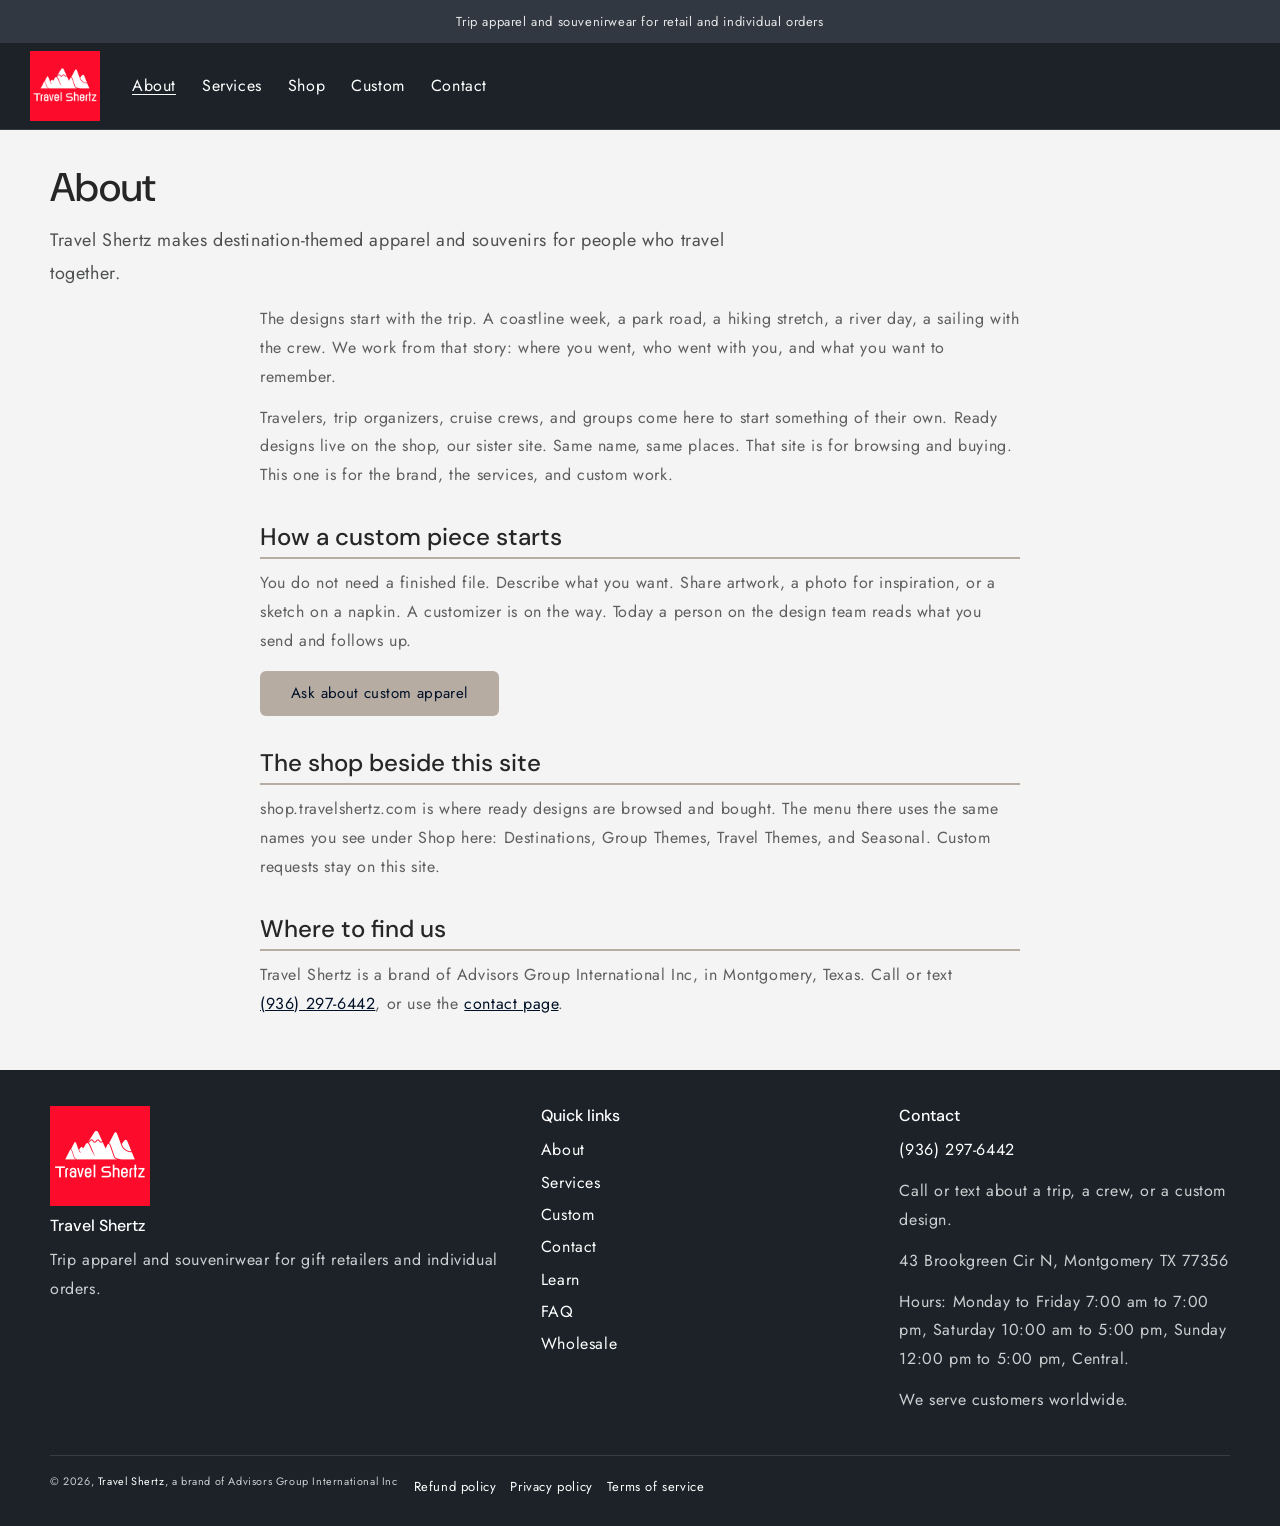
<file: about/index.html>
<!DOCTYPE html>
<html lang="en">
<head>
<meta charset="utf-8">
<meta name="viewport" content="width=device-width, initial-scale=1">
<title>About – Travel Shertz</title>
<meta name="description" content="Travel Shertz makes destination-themed apparel and souvenirs for travelers, groups, and cruise crews. Custom design starts here.">

<link rel="canonical" href="https://travelshertz.com/about/">
<meta name="theme-color" content="#1c2228">
<link rel="icon" href="/assets/logo.png">
<link rel="preconnect" href="https://fonts.googleapis.com">
<link rel="preconnect" href="https://fonts.gstatic.com" crossorigin>
<link href="https://fonts.googleapis.com/css2?family=DM+Sans:ital,opsz,wght@0,9..40,500;0,9..40,600&family=Jost:ital,wght@0,400;0,500;0,700;1,400&display=swap" rel="stylesheet">
<link rel="stylesheet" href="/assets/site.css">

<script>document.documentElement.classList.add("js")</script>
<script type="application/ld+json">
{
  "@context": "https://schema.org",
  "@graph": [
    {
      "@type": "WebPage",
      "@id": "https://travelshertz.com/about/#webpage",
      "name": "About – Travel Shertz",
      "url": "https://travelshertz.com/about/",
      "description": "Travel Shertz makes destination-themed apparel and souvenirs for travelers, groups, and cruise crews. Custom design starts here.",
      "isPartOf": {
        "@type": "WebSite",
        "@id": "https://travelshertz.com/#website",
        "name": "Travel Shertz",
        "url": "https://travelshertz.com/"
      }
    },
    {
      "@type": "BreadcrumbList",
      "@id": "https://travelshertz.com/about/#breadcrumb",
      "itemListElement": [
        {
          "@type": "ListItem",
          "position": 1,
          "name": "Home",
          "item": "https://travelshertz.com/"
        },
        {
          "@type": "ListItem",
          "position": 2,
          "name": "About",
          "item": "https://travelshertz.com/about/"
        }
      ]
    }
  ]
}
</script>
</head>
<body>
<a class="skip" href="#main">Skip to content</a>
<div class="announce"><p>Trip apparel and souvenirwear for retail and individual orders</p></div>
<header class="site-header">
  <div class="header-bar">
    <button class="nav-toggle" type="button" data-nav-toggle aria-expanded="false" aria-controls="nav">
      <span class="visually-hidden">Menu</span>
      <svg class="icon-open" xmlns="http://www.w3.org/2000/svg" fill="none" viewBox="0 0 18 16" aria-hidden="true"><path fill="currentColor" d="M1 .5a.5.5 0 1 0 0 1h15.71a.5.5 0 0 0 0-1zM.5 8a.5.5 0 0 1 .5-.5h15.71a.5.5 0 0 1 0 1H1A.5.5 0 0 1 .5 8m0 7a.5.5 0 0 1 .5-.5h15.71a.5.5 0 0 1 0 1H1a.5.5 0 0 1-.5-.5"/></svg>
      <svg class="icon-close" xmlns="http://www.w3.org/2000/svg" fill="none" viewBox="0 0 18 17" aria-hidden="true"><path fill="currentColor" d="M.865 15.978a.5.5 0 0 0 .707.707l7.433-7.431 7.579 7.282a.501.501 0 0 0 .846-.37.5.5 0 0 0-.153-.351L9.712 8.546l7.417-7.416a.5.5 0 1 0-.707-.708L8.991 7.853 1.413.573a.5.5 0 1 0-.693.72l7.563 7.268z"/></svg>
    </button>
    <a class="logo" href="/"><img src="/assets/logo.png" alt="Travel Shertz" width="70" height="70"></a>
    <span class="header-spacer" aria-hidden="true"></span>
    <nav id="nav" class="nav" data-nav aria-label="Primary">
      <ul class="primary">
        <li><a class="top" href="/about/" aria-current="page">About</a></li>
        <li><a class="top" href="/services/">Services</a></li>
        <li class="has-sub" data-sub>
          <div class="shop-line">
            <a class="top" href="https://shop.travelshertz.com">Shop</a>
            <button class="sub-toggle" type="button" data-sub-toggle aria-expanded="false" aria-label="Show shop topics"><svg viewBox="0 0 10 6" aria-hidden="true"><path fill="currentColor" d="M9.354.646a.5.5 0 0 0-.708 0L5 4.293 1.354.646a.5.5 0 0 0-.708.708l4 4a.5.5 0 0 0 .708 0l4-4a.5.5 0 0 0 0-.708"/></svg></button>
          </div>
          <div class="sub">
            <div><p class="sub-label">Destinations</p><ul><li><a href="https://shop.travelshertz.com/collections/usa-souvenir-designs">US States</a></li>
<li><a href="https://shop.travelshertz.com/collections/alaska-souvenir-designs">Alaska</a></li>
<li><a href="https://shop.travelshertz.com/collections/utah-souvenir-designs">Utah</a></li>
<li><a href="https://shop.travelshertz.com/collections/texas-souvenir-designs">Texas</a></li>
<li><a href="https://shop.travelshertz.com/collections/maine-souvenir-designs">Maine</a></li>
<li><a href="https://shop.travelshertz.com/collections/us-national-park-souvenir-designs">US National Parks</a></li></ul></div>
<div><p class="sub-label">Group Themes</p><ul><li><a href="https://shop.travelshertz.com/collections/group-coordination">Group Coordination</a></li>
<li><a href="https://shop.travelshertz.com/collections/cruise-crews">Cruise Crews</a></li></ul></div>
<div><p class="sub-label">Travel Themes</p><ul><li><a href="https://shop.travelshertz.com/collections/beach-themes">Beach Themes</a></li>
<li><a href="https://shop.travelshertz.com/collections/hiking-adventures">Hiking Adventures</a></li>
<li><a href="https://shop.travelshertz.com/collections/rafting">Rafting</a></li>
<li><a href="https://shop.travelshertz.com/collections/wanderlust">Wanderlust</a></li></ul></div>
<div class="sub-single"><ul><li><a href="https://shop.travelshertz.com/collections/holiday-designs">Seasonal</a></li></ul></div>
          </div>
        </li>
        <li><a class="top" href="/custom/">Custom</a></li>
        <li><a class="top" href="/contact/">Contact</a></li>
      </ul>
    </nav>
  </div>
</header>
<main id="main">
<div class="page-width page-intro">
  <h1>About</h1>
  <p class="lede">Travel Shertz makes destination-themed apparel and souvenirs for people who travel together.</p>
</div>
<div class="page-width prose">
  <p>The designs start with the trip. A coastline week, a park road, a hiking stretch, a river day, a sailing with the crew. We work from that story: where you went, who went with you, and what you want to remember.</p>
  <p>Travelers, trip organizers, cruise crews, and groups come here to start something of their own. Ready designs live on the shop, our sister site. Same name, same places. That site is for browsing and buying. This one is for the brand, the services, and custom work.</p>
  <h2>How a custom piece starts</h2>
  <p>You do not need a finished file. Describe what you want. Share artwork, a photo for inspiration, or a sketch on a napkin. A customizer is on the way. Today a person on the design team reads what you send and follows up.</p>
  <p><a class="btn" href="/custom/">Ask about custom apparel</a></p>
  <h2>The shop beside this site</h2>
  <p>shop.travelshertz.com is where ready designs are browsed and bought. The menu there uses the same names you see under Shop here: Destinations, Group Themes, Travel Themes, and Seasonal. Custom requests stay on this site.</p>
  <h2>Where to find us</h2>
  <p>Travel Shertz is a brand of Advisors Group International Inc, in Montgomery, Texas. Call or text <a href="tel:+19362976442">(936) 297-6442</a>, or use the <a href="/contact/">contact page</a>.</p>
</div>
</main>
<footer class="footer">
  <div class="page-width">
    <div class="footer-grid">
      <div>
        <img class="footer-logo" src="/assets/logo.png" alt="" width="100" height="100">
        <h2>Travel Shertz</h2>
        <p>Trip apparel and souvenirwear for gift retailers and individual orders.</p>
      </div>
      <div>
        <h2>Quick links</h2>
        <ul>
          <li><a href="/about/" aria-current="page">About</a></li>
          <li><a href="/services/">Services</a></li>
          <li><a href="/custom/">Custom</a></li>
          <li><a href="/contact/">Contact</a></li>
          <li><a href="/learn/">Learn</a></li>
          <li><a href="/faq/">FAQ</a></li>
          <li><a href="https://shop.travelshertz.com/pages/wholesale">Wholesale</a></li>
        </ul>
      </div>
      <div>
        <h2>Contact</h2>
        <p><a href="tel:+19362976442">(936) 297-6442</a></p>
        <p>Call or text about a trip, a crew, or a custom design.</p>
        <p>43 Brookgreen Cir N, Montgomery TX 77356</p>
        <p>Hours: Monday to Friday 7:00 am to 7:00 pm, Saturday 10:00 am to 5:00 pm, Sunday 12:00 pm to 5:00 pm, Central.</p>
        <p>We serve customers worldwide.</p>
      </div>
    </div>
    <div class="footer-base">
      <small>&copy; 2026, <a href="/">Travel Shertz</a>, a brand of Advisors Group International Inc</small>
      <ul>
        <li><a href="https://shop.travelshertz.com/policies/refund-policy">Refund policy</a></li>
        <li><a href="/privacy.html">Privacy policy</a></li>
        <li><a href="/terms.html">Terms of service</a></li>
      </ul>
    </div>
  </div>
</footer>
<script src="/assets/site.js"></script>
</body>
</html>
</file>
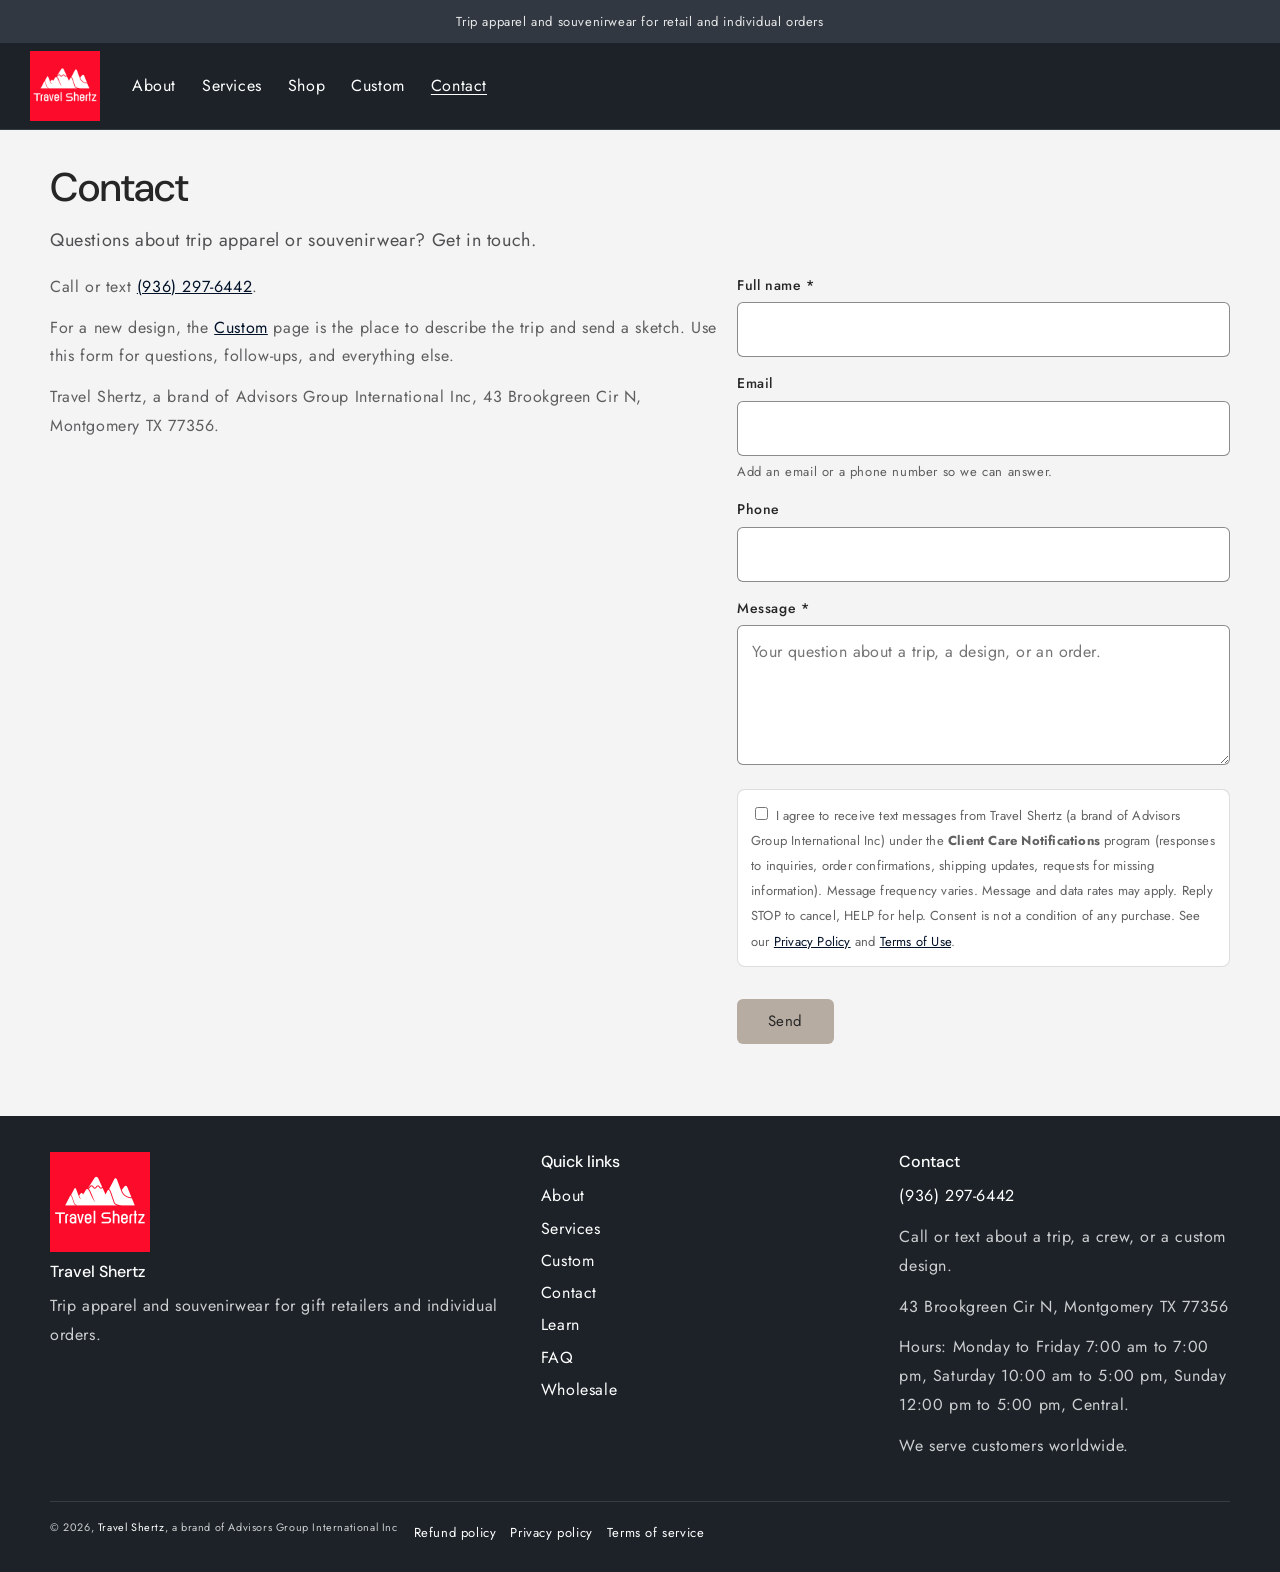
<file: contact/index.html>
<!DOCTYPE html>
<html lang="en">
<head>
<meta charset="utf-8">
<meta name="viewport" content="width=device-width, initial-scale=1">
<title>Contact – Travel Shertz</title>
<meta name="description" content="Contact Travel Shertz about trip apparel, souvenirwear, or a custom design. Call or text (936) 297-6442.">

<link rel="canonical" href="https://travelshertz.com/contact/">
<meta name="theme-color" content="#1c2228">
<link rel="icon" href="/assets/logo.png">
<link rel="preconnect" href="https://fonts.googleapis.com">
<link rel="preconnect" href="https://fonts.gstatic.com" crossorigin>
<link href="https://fonts.googleapis.com/css2?family=DM+Sans:ital,opsz,wght@0,9..40,500;0,9..40,600&family=Jost:ital,wght@0,400;0,500;0,700;1,400&display=swap" rel="stylesheet">
<link rel="stylesheet" href="/assets/site.css">
<script src="https://challenges.cloudflare.com/turnstile/v0/api.js" async defer></script>
<script>document.documentElement.classList.add("js")</script>
<script type="application/ld+json">
{
  "@context": "https://schema.org",
  "@graph": [
    {
      "@type": "WebPage",
      "@id": "https://travelshertz.com/contact/#webpage",
      "name": "Contact – Travel Shertz",
      "url": "https://travelshertz.com/contact/",
      "description": "Contact Travel Shertz about trip apparel, souvenirwear, or a custom design. Call or text (936) 297-6442.",
      "isPartOf": {
        "@type": "WebSite",
        "@id": "https://travelshertz.com/#website",
        "name": "Travel Shertz",
        "url": "https://travelshertz.com/"
      }
    },
    {
      "@type": "BreadcrumbList",
      "@id": "https://travelshertz.com/contact/#breadcrumb",
      "itemListElement": [
        {
          "@type": "ListItem",
          "position": 1,
          "name": "Home",
          "item": "https://travelshertz.com/"
        },
        {
          "@type": "ListItem",
          "position": 2,
          "name": "Contact",
          "item": "https://travelshertz.com/contact/"
        }
      ]
    }
  ]
}
</script>
</head>
<body>
<a class="skip" href="#main">Skip to content</a>
<div class="announce"><p>Trip apparel and souvenirwear for retail and individual orders</p></div>
<header class="site-header">
  <div class="header-bar">
    <button class="nav-toggle" type="button" data-nav-toggle aria-expanded="false" aria-controls="nav">
      <span class="visually-hidden">Menu</span>
      <svg class="icon-open" xmlns="http://www.w3.org/2000/svg" fill="none" viewBox="0 0 18 16" aria-hidden="true"><path fill="currentColor" d="M1 .5a.5.5 0 1 0 0 1h15.71a.5.5 0 0 0 0-1zM.5 8a.5.5 0 0 1 .5-.5h15.71a.5.5 0 0 1 0 1H1A.5.5 0 0 1 .5 8m0 7a.5.5 0 0 1 .5-.5h15.71a.5.5 0 0 1 0 1H1a.5.5 0 0 1-.5-.5"/></svg>
      <svg class="icon-close" xmlns="http://www.w3.org/2000/svg" fill="none" viewBox="0 0 18 17" aria-hidden="true"><path fill="currentColor" d="M.865 15.978a.5.5 0 0 0 .707.707l7.433-7.431 7.579 7.282a.501.501 0 0 0 .846-.37.5.5 0 0 0-.153-.351L9.712 8.546l7.417-7.416a.5.5 0 1 0-.707-.708L8.991 7.853 1.413.573a.5.5 0 1 0-.693.72l7.563 7.268z"/></svg>
    </button>
    <a class="logo" href="/"><img src="/assets/logo.png" alt="Travel Shertz" width="70" height="70"></a>
    <span class="header-spacer" aria-hidden="true"></span>
    <nav id="nav" class="nav" data-nav aria-label="Primary">
      <ul class="primary">
        <li><a class="top" href="/about/">About</a></li>
        <li><a class="top" href="/services/">Services</a></li>
        <li class="has-sub" data-sub>
          <div class="shop-line">
            <a class="top" href="https://shop.travelshertz.com">Shop</a>
            <button class="sub-toggle" type="button" data-sub-toggle aria-expanded="false" aria-label="Show shop topics"><svg viewBox="0 0 10 6" aria-hidden="true"><path fill="currentColor" d="M9.354.646a.5.5 0 0 0-.708 0L5 4.293 1.354.646a.5.5 0 0 0-.708.708l4 4a.5.5 0 0 0 .708 0l4-4a.5.5 0 0 0 0-.708"/></svg></button>
          </div>
          <div class="sub">
            <div><p class="sub-label">Destinations</p><ul><li><a href="https://shop.travelshertz.com/collections/usa-souvenir-designs">US States</a></li>
<li><a href="https://shop.travelshertz.com/collections/alaska-souvenir-designs">Alaska</a></li>
<li><a href="https://shop.travelshertz.com/collections/utah-souvenir-designs">Utah</a></li>
<li><a href="https://shop.travelshertz.com/collections/texas-souvenir-designs">Texas</a></li>
<li><a href="https://shop.travelshertz.com/collections/maine-souvenir-designs">Maine</a></li>
<li><a href="https://shop.travelshertz.com/collections/us-national-park-souvenir-designs">US National Parks</a></li></ul></div>
<div><p class="sub-label">Group Themes</p><ul><li><a href="https://shop.travelshertz.com/collections/group-coordination">Group Coordination</a></li>
<li><a href="https://shop.travelshertz.com/collections/cruise-crews">Cruise Crews</a></li></ul></div>
<div><p class="sub-label">Travel Themes</p><ul><li><a href="https://shop.travelshertz.com/collections/beach-themes">Beach Themes</a></li>
<li><a href="https://shop.travelshertz.com/collections/hiking-adventures">Hiking Adventures</a></li>
<li><a href="https://shop.travelshertz.com/collections/rafting">Rafting</a></li>
<li><a href="https://shop.travelshertz.com/collections/wanderlust">Wanderlust</a></li></ul></div>
<div class="sub-single"><ul><li><a href="https://shop.travelshertz.com/collections/holiday-designs">Seasonal</a></li></ul></div>
          </div>
        </li>
        <li><a class="top" href="/custom/">Custom</a></li>
        <li><a class="top" href="/contact/" aria-current="page">Contact</a></li>
      </ul>
    </nav>
  </div>
</header>
<main id="main">
<div class="page-width page-intro">
  <h1>Contact</h1>
  <p class="lede">Questions about trip apparel or souvenirwear? Get in touch.</p>
</div>
<div class="page-width" style="padding-bottom:4.8rem">
  <div class="split">
    <div class="prose" style="padding-bottom:0">
      <p>Call or text <a href="tel:+19362976442">(936) 297-6442</a>.</p>
      <p>For a new design, the <a href="/custom/">Custom</a> page is the place to describe the trip and send a sketch. Use this form for questions, follow-ups, and everything else.</p>
      <p>Travel Shertz, a brand of Advisors Group International Inc, 43 Brookgreen Cir N, Montgomery TX 77356.</p>
    </div>
    <form class="form" data-ts-form data-source="travelshertz.com/contact" data-request="contact" id="contact-form">
      <div><label for="name">Full name *</label><input id="name" name="name" required autocomplete="name"></div>
      <div><label for="email">Email</label><input id="email" name="email" type="email" autocomplete="email"><span class="hint">Add an email or a phone number so we can answer.</span></div>
      <div><label for="phone">Phone</label><input id="phone" name="phone" type="tel" autocomplete="tel"></div>
      <div><label for="message">Message *</label><textarea id="message" name="message" required placeholder="Your question about a trip, a design, or an order."></textarea></div>
      <label class="optin"><input type="checkbox" name="sms_optin" value="yes">
        <span>I agree to receive text messages from Travel Shertz (a brand of Advisors Group International Inc) under the <strong>Client Care Notifications</strong> program (responses to inquiries, order confirmations, shipping updates, requests for missing information). Message frequency varies. Message and data rates may apply. Reply STOP to cancel, HELP for help. Consent is not a condition of any purchase. See our <a href="/privacy.html">Privacy Policy</a> and <a href="/terms.html">Terms of Use</a>.</span></label>
      <input class="hp" type="text" name="website" tabindex="-1" autocomplete="off" aria-hidden="true">
      <div class="cf-turnstile" data-sitekey="0x4AAAAAAD8MVIhSPLH80f6N" data-theme="auto" data-callback="tsTurnstileSuccess" data-expired-callback="tsTurnstileExpire" data-error-callback="tsTurnstileError"></div>
      <div><button class="btn" type="submit">Send</button><div class="status" data-status role="status"></div></div>
    </form>
  </div>
</div>
</main>
<footer class="footer">
  <div class="page-width">
    <div class="footer-grid">
      <div>
        <img class="footer-logo" src="/assets/logo.png" alt="" width="100" height="100">
        <h2>Travel Shertz</h2>
        <p>Trip apparel and souvenirwear for gift retailers and individual orders.</p>
      </div>
      <div>
        <h2>Quick links</h2>
        <ul>
          <li><a href="/about/">About</a></li>
          <li><a href="/services/">Services</a></li>
          <li><a href="/custom/">Custom</a></li>
          <li><a href="/contact/" aria-current="page">Contact</a></li>
          <li><a href="/learn/">Learn</a></li>
          <li><a href="/faq/">FAQ</a></li>
          <li><a href="https://shop.travelshertz.com/pages/wholesale">Wholesale</a></li>
        </ul>
      </div>
      <div>
        <h2>Contact</h2>
        <p><a href="tel:+19362976442">(936) 297-6442</a></p>
        <p>Call or text about a trip, a crew, or a custom design.</p>
        <p>43 Brookgreen Cir N, Montgomery TX 77356</p>
        <p>Hours: Monday to Friday 7:00 am to 7:00 pm, Saturday 10:00 am to 5:00 pm, Sunday 12:00 pm to 5:00 pm, Central.</p>
        <p>We serve customers worldwide.</p>
      </div>
    </div>
    <div class="footer-base">
      <small>&copy; 2026, <a href="/">Travel Shertz</a>, a brand of Advisors Group International Inc</small>
      <ul>
        <li><a href="https://shop.travelshertz.com/policies/refund-policy">Refund policy</a></li>
        <li><a href="/privacy.html">Privacy policy</a></li>
        <li><a href="/terms.html">Terms of service</a></li>
      </ul>
    </div>
  </div>
</footer>
<script src="/assets/site.js"></script>
</body>
</html>
</file>
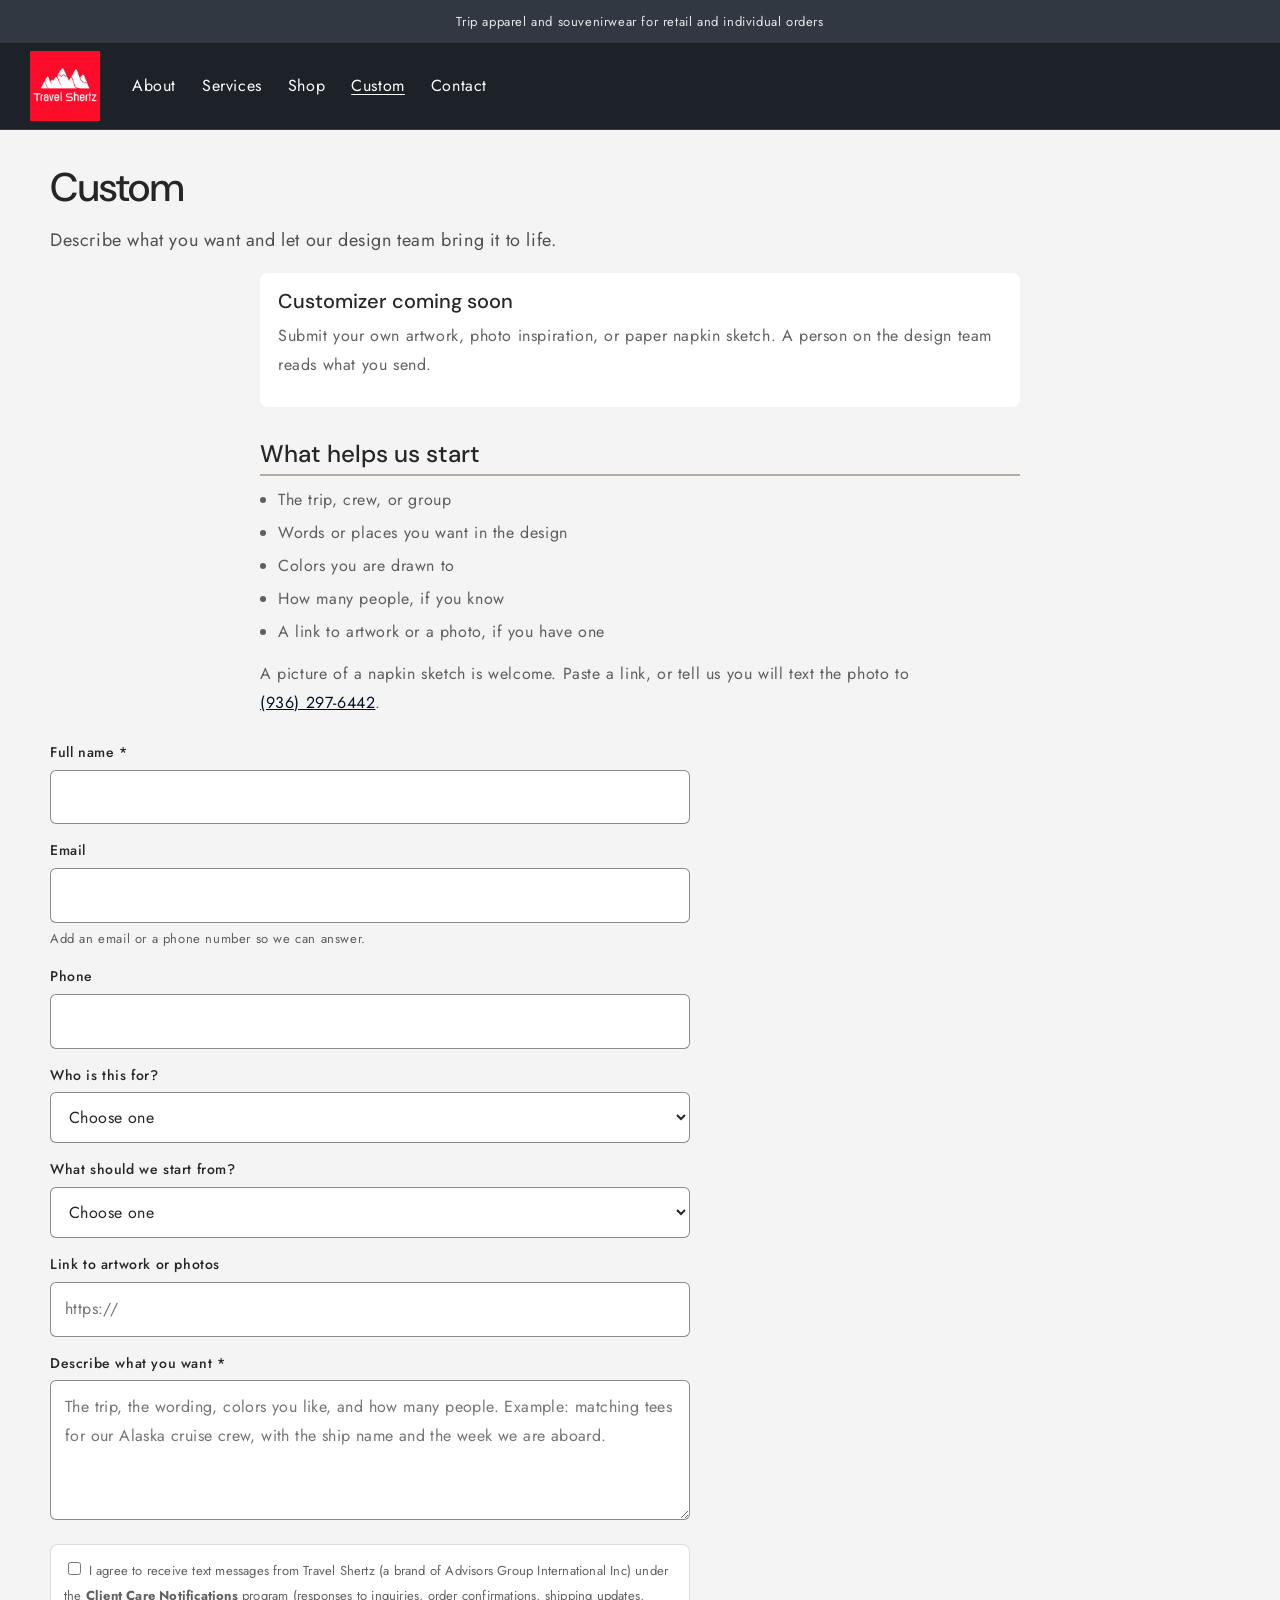
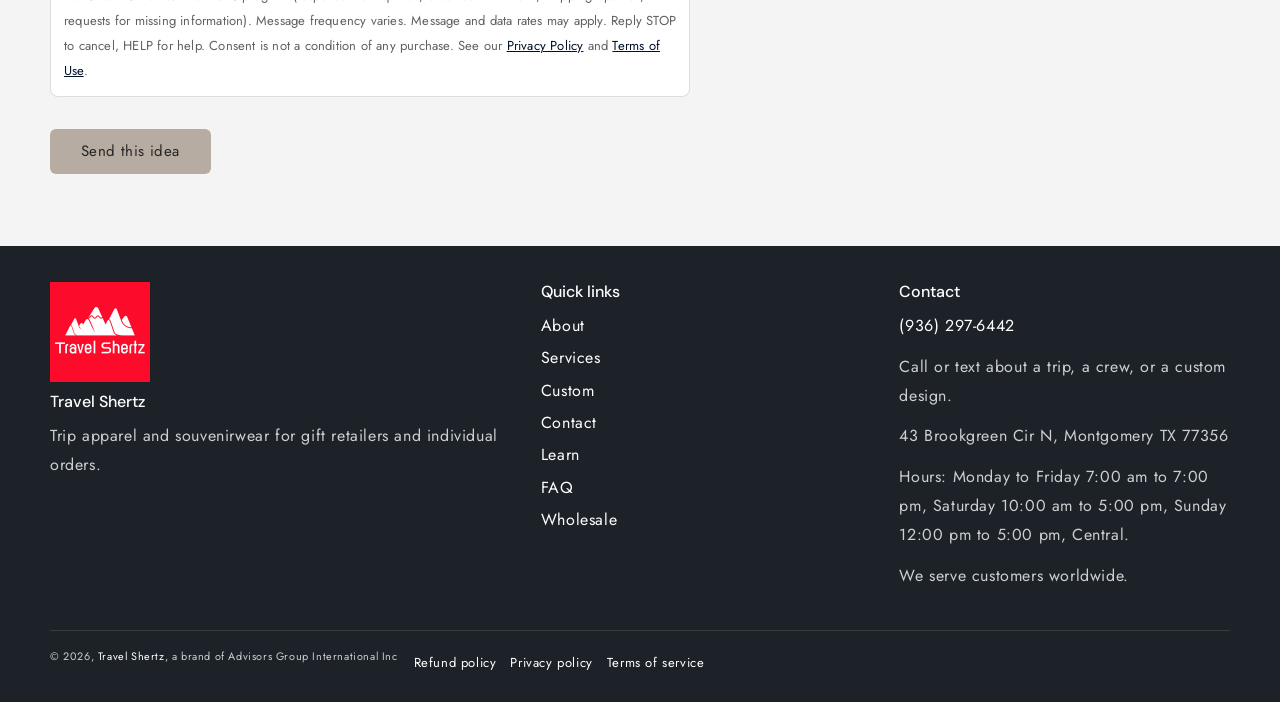
<file: custom/index.html>
<!DOCTYPE html>
<html lang="en">
<head>
<meta charset="utf-8">
<meta name="viewport" content="width=device-width, initial-scale=1">
<title>Custom – Travel Shertz</title>
<meta name="description" content="Describe a custom travel design for Travel Shertz. Share artwork, photo inspiration, or a napkin sketch. A customizer is coming soon.">

<link rel="canonical" href="https://travelshertz.com/custom/">
<meta name="theme-color" content="#1c2228">
<link rel="icon" href="/assets/logo.png">
<link rel="preconnect" href="https://fonts.googleapis.com">
<link rel="preconnect" href="https://fonts.gstatic.com" crossorigin>
<link href="https://fonts.googleapis.com/css2?family=DM+Sans:ital,opsz,wght@0,9..40,500;0,9..40,600&family=Jost:ital,wght@0,400;0,500;0,700;1,400&display=swap" rel="stylesheet">
<link rel="stylesheet" href="/assets/site.css">
<script src="https://challenges.cloudflare.com/turnstile/v0/api.js" async defer></script>
<script>document.documentElement.classList.add("js")</script>
<script type="application/ld+json">
{
  "@context": "https://schema.org",
  "@graph": [
    {
      "@type": "WebPage",
      "@id": "https://travelshertz.com/custom/#webpage",
      "name": "Custom – Travel Shertz",
      "url": "https://travelshertz.com/custom/",
      "description": "Describe a custom travel design for Travel Shertz. Share artwork, photo inspiration, or a napkin sketch. A customizer is coming soon.",
      "isPartOf": {
        "@type": "WebSite",
        "@id": "https://travelshertz.com/#website",
        "name": "Travel Shertz",
        "url": "https://travelshertz.com/"
      }
    },
    {
      "@type": "BreadcrumbList",
      "@id": "https://travelshertz.com/custom/#breadcrumb",
      "itemListElement": [
        {
          "@type": "ListItem",
          "position": 1,
          "name": "Home",
          "item": "https://travelshertz.com/"
        },
        {
          "@type": "ListItem",
          "position": 2,
          "name": "Custom",
          "item": "https://travelshertz.com/custom/"
        }
      ]
    }
  ]
}
</script>
</head>
<body>
<a class="skip" href="#main">Skip to content</a>
<div class="announce"><p>Trip apparel and souvenirwear for retail and individual orders</p></div>
<header class="site-header">
  <div class="header-bar">
    <button class="nav-toggle" type="button" data-nav-toggle aria-expanded="false" aria-controls="nav">
      <span class="visually-hidden">Menu</span>
      <svg class="icon-open" xmlns="http://www.w3.org/2000/svg" fill="none" viewBox="0 0 18 16" aria-hidden="true"><path fill="currentColor" d="M1 .5a.5.5 0 1 0 0 1h15.71a.5.5 0 0 0 0-1zM.5 8a.5.5 0 0 1 .5-.5h15.71a.5.5 0 0 1 0 1H1A.5.5 0 0 1 .5 8m0 7a.5.5 0 0 1 .5-.5h15.71a.5.5 0 0 1 0 1H1a.5.5 0 0 1-.5-.5"/></svg>
      <svg class="icon-close" xmlns="http://www.w3.org/2000/svg" fill="none" viewBox="0 0 18 17" aria-hidden="true"><path fill="currentColor" d="M.865 15.978a.5.5 0 0 0 .707.707l7.433-7.431 7.579 7.282a.501.501 0 0 0 .846-.37.5.5 0 0 0-.153-.351L9.712 8.546l7.417-7.416a.5.5 0 1 0-.707-.708L8.991 7.853 1.413.573a.5.5 0 1 0-.693.72l7.563 7.268z"/></svg>
    </button>
    <a class="logo" href="/"><img src="/assets/logo.png" alt="Travel Shertz" width="70" height="70"></a>
    <span class="header-spacer" aria-hidden="true"></span>
    <nav id="nav" class="nav" data-nav aria-label="Primary">
      <ul class="primary">
        <li><a class="top" href="/about/">About</a></li>
        <li><a class="top" href="/services/">Services</a></li>
        <li class="has-sub" data-sub>
          <div class="shop-line">
            <a class="top" href="https://shop.travelshertz.com">Shop</a>
            <button class="sub-toggle" type="button" data-sub-toggle aria-expanded="false" aria-label="Show shop topics"><svg viewBox="0 0 10 6" aria-hidden="true"><path fill="currentColor" d="M9.354.646a.5.5 0 0 0-.708 0L5 4.293 1.354.646a.5.5 0 0 0-.708.708l4 4a.5.5 0 0 0 .708 0l4-4a.5.5 0 0 0 0-.708"/></svg></button>
          </div>
          <div class="sub">
            <div><p class="sub-label">Destinations</p><ul><li><a href="https://shop.travelshertz.com/collections/usa-souvenir-designs">US States</a></li>
<li><a href="https://shop.travelshertz.com/collections/alaska-souvenir-designs">Alaska</a></li>
<li><a href="https://shop.travelshertz.com/collections/utah-souvenir-designs">Utah</a></li>
<li><a href="https://shop.travelshertz.com/collections/texas-souvenir-designs">Texas</a></li>
<li><a href="https://shop.travelshertz.com/collections/maine-souvenir-designs">Maine</a></li>
<li><a href="https://shop.travelshertz.com/collections/us-national-park-souvenir-designs">US National Parks</a></li></ul></div>
<div><p class="sub-label">Group Themes</p><ul><li><a href="https://shop.travelshertz.com/collections/group-coordination">Group Coordination</a></li>
<li><a href="https://shop.travelshertz.com/collections/cruise-crews">Cruise Crews</a></li></ul></div>
<div><p class="sub-label">Travel Themes</p><ul><li><a href="https://shop.travelshertz.com/collections/beach-themes">Beach Themes</a></li>
<li><a href="https://shop.travelshertz.com/collections/hiking-adventures">Hiking Adventures</a></li>
<li><a href="https://shop.travelshertz.com/collections/rafting">Rafting</a></li>
<li><a href="https://shop.travelshertz.com/collections/wanderlust">Wanderlust</a></li></ul></div>
<div class="sub-single"><ul><li><a href="https://shop.travelshertz.com/collections/holiday-designs">Seasonal</a></li></ul></div>
          </div>
        </li>
        <li><a class="top" href="/custom/" aria-current="page">Custom</a></li>
        <li><a class="top" href="/contact/">Contact</a></li>
      </ul>
    </nav>
  </div>
</header>
<main id="main">
<div class="page-width page-intro">
  <h1>Custom</h1>
  <p class="lede">Describe what you want and let our design team bring it to life.</p>
</div>
<div class="page-width prose" style="padding-bottom:1rem">
  <div class="note">
    <h2>Customizer coming soon</h2>
    <p>Submit your own artwork, photo inspiration, or paper napkin sketch. A person on the design team reads what you send.</p>
  </div>
  <h2>What helps us start</h2>
  <ul>
    <li>The trip, crew, or group</li>
    <li>Words or places you want in the design</li>
    <li>Colors you are drawn to</li>
    <li>How many people, if you know</li>
    <li>A link to artwork or a photo, if you have one</li>
  </ul>
  <p>A picture of a napkin sketch is welcome. Paste a link, or tell us you will text the photo to <a href="tel:+19362976442">(936) 297-6442</a>.</p>
</div>
<div class="page-width" style="padding-bottom:4.8rem">
    <form class="form" data-ts-form data-source="travelshertz.com/custom" data-request="custom" id="custom-form">
      <div><label for="name">Full name *</label><input id="name" name="name" required autocomplete="name"></div>
      <div><label for="email">Email</label><input id="email" name="email" type="email" autocomplete="email"><span class="hint">Add an email or a phone number so we can answer.</span></div>
      <div><label for="phone">Phone</label><input id="phone" name="phone" type="tel" autocomplete="tel"></div>
      <div><label for="for_whom">Who is this for?</label>
        <select id="for_whom" name="for_whom">
          <option value="">Choose one</option>
          <option>Just me</option>
          <option>A group trip</option>
          <option>A cruise crew</option>
          <option>Friends or family traveling together</option>
          <option>A trip I am organizing</option>
        </select>
      </div>
      <div><label for="inspiration">What should we start from?</label>
        <select id="inspiration" name="inspiration">
          <option value="">Choose one</option>
          <option>Artwork I already have</option>
          <option>Photo inspiration</option>
          <option>A napkin sketch</option>
          <option>I will describe it in words</option>
        </select>
      </div>
      <div><label for="inspiration_link">Link to artwork or photos</label><input id="inspiration_link" name="inspiration_link" type="url" placeholder="https://" inputmode="url"></div>
      <div><label for="message">Describe what you want *</label><textarea id="message" name="message" required placeholder="The trip, the wording, colors you like, and how many people. Example: matching tees for our Alaska cruise crew, with the ship name and the week we are aboard."></textarea></div>
      <label class="optin"><input type="checkbox" name="sms_optin" value="yes">
        <span>I agree to receive text messages from Travel Shertz (a brand of Advisors Group International Inc) under the <strong>Client Care Notifications</strong> program (responses to inquiries, order confirmations, shipping updates, requests for missing information). Message frequency varies. Message and data rates may apply. Reply STOP to cancel, HELP for help. Consent is not a condition of any purchase. See our <a href="/privacy.html">Privacy Policy</a> and <a href="/terms.html">Terms of Use</a>.</span></label>
      <input class="hp" type="text" name="website" tabindex="-1" autocomplete="off" aria-hidden="true">
      <div class="cf-turnstile" data-sitekey="0x4AAAAAAD8MVIhSPLH80f6N" data-theme="auto" data-callback="tsTurnstileSuccess" data-expired-callback="tsTurnstileExpire" data-error-callback="tsTurnstileError"></div>
      <div><button class="btn" type="submit">Send this idea</button><div class="status" data-status role="status"></div></div>
    </form>
</div>
</main>
<footer class="footer">
  <div class="page-width">
    <div class="footer-grid">
      <div>
        <img class="footer-logo" src="/assets/logo.png" alt="" width="100" height="100">
        <h2>Travel Shertz</h2>
        <p>Trip apparel and souvenirwear for gift retailers and individual orders.</p>
      </div>
      <div>
        <h2>Quick links</h2>
        <ul>
          <li><a href="/about/">About</a></li>
          <li><a href="/services/">Services</a></li>
          <li><a href="/custom/" aria-current="page">Custom</a></li>
          <li><a href="/contact/">Contact</a></li>
          <li><a href="/learn/">Learn</a></li>
          <li><a href="/faq/">FAQ</a></li>
          <li><a href="https://shop.travelshertz.com/pages/wholesale">Wholesale</a></li>
        </ul>
      </div>
      <div>
        <h2>Contact</h2>
        <p><a href="tel:+19362976442">(936) 297-6442</a></p>
        <p>Call or text about a trip, a crew, or a custom design.</p>
        <p>43 Brookgreen Cir N, Montgomery TX 77356</p>
        <p>Hours: Monday to Friday 7:00 am to 7:00 pm, Saturday 10:00 am to 5:00 pm, Sunday 12:00 pm to 5:00 pm, Central.</p>
        <p>We serve customers worldwide.</p>
      </div>
    </div>
    <div class="footer-base">
      <small>&copy; 2026, <a href="/">Travel Shertz</a>, a brand of Advisors Group International Inc</small>
      <ul>
        <li><a href="https://shop.travelshertz.com/policies/refund-policy">Refund policy</a></li>
        <li><a href="/privacy.html">Privacy policy</a></li>
        <li><a href="/terms.html">Terms of service</a></li>
      </ul>
    </div>
  </div>
</footer>
<script src="/assets/site.js"></script>
</body>
</html>
</file>
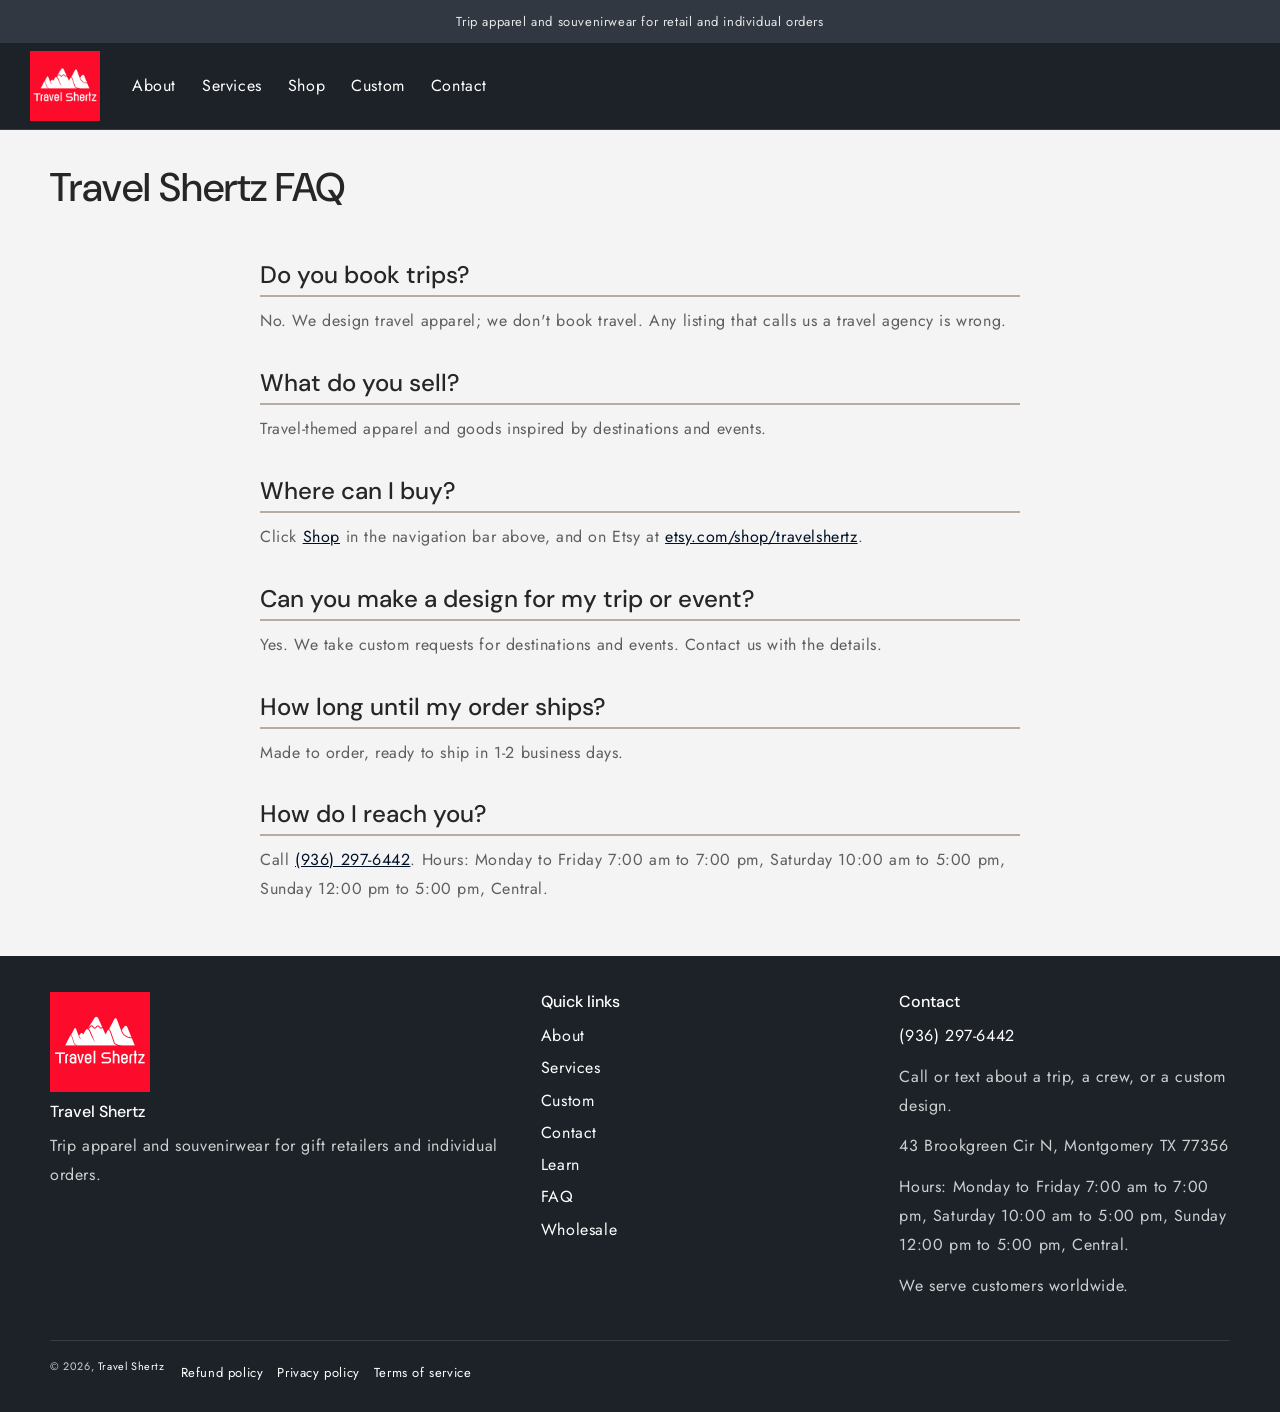
<file: faq/index.html>
<!DOCTYPE html>
<html lang="en">
<head>
<meta charset="utf-8">
<meta name="viewport" content="width=device-width, initial-scale=1">
<title>FAQ | Travel Shertz</title>
<meta name="description" content="FAQ | Travel Shertz">

<link rel="canonical" href="https://travelshertz.com/faq/">
<meta name="theme-color" content="#1c2228">
<link rel="icon" href="/assets/logo.png">
<link rel="preconnect" href="https://fonts.googleapis.com">
<link rel="preconnect" href="https://fonts.gstatic.com" crossorigin>
<link href="https://fonts.googleapis.com/css2?family=DM+Sans:ital,opsz,wght@0,9..40,500;0,9..40,600&family=Jost:ital,wght@0,400;0,500;0,700;1,400&display=swap" rel="stylesheet">
<link rel="stylesheet" href="/assets/site.css">

<script>document.documentElement.classList.add("js")</script>
<script type="application/ld+json">
{
  "@context": "https://schema.org",
  "@type": "FAQPage",
  "mainEntity": [
    {
      "@type": "Question",
      "name": "Do you book trips?",
      "acceptedAnswer": {
        "@type": "Answer",
        "text": "No. We design travel apparel; we don't book travel. Any listing that calls us a travel agency is wrong."
      }
    },
    {
      "@type": "Question",
      "name": "What do you sell?",
      "acceptedAnswer": {
        "@type": "Answer",
        "text": "Travel-themed apparel and goods inspired by destinations and events."
      }
    },
    {
      "@type": "Question",
      "name": "Where can I buy?",
      "acceptedAnswer": {
        "@type": "Answer",
        "text": "Click Shop in the navigation bar above, and on Etsy at etsy.com/shop/travelshertz."
      }
    },
    {
      "@type": "Question",
      "name": "Can you make a design for my trip or event?",
      "acceptedAnswer": {
        "@type": "Answer",
        "text": "Yes. We take custom requests for destinations and events. Contact us with the details."
      }
    },
    {
      "@type": "Question",
      "name": "How long until my order ships?",
      "acceptedAnswer": {
        "@type": "Answer",
        "text": "Made to order, ready to ship in 1-2 business days."
      }
    },
    {
      "@type": "Question",
      "name": "How do I reach you?",
      "acceptedAnswer": {
        "@type": "Answer",
        "text": "Call (936) 297-6442. Hours: Monday to Friday 7:00 am to 7:00 pm, Saturday 10:00 am to 5:00 pm, Sunday 12:00 pm to 5:00 pm, Central."
      }
    }
  ]
}
</script>
<script type="application/ld+json">
{
  "@context": "https://schema.org",
  "@graph": [
    {
      "@type": "WebPage",
      "@id": "https://travelshertz.com/faq/#webpage",
      "name": "FAQ | Travel Shertz",
      "url": "https://travelshertz.com/faq/",
      "description": "FAQ | Travel Shertz",
      "isPartOf": {
        "@type": "WebSite",
        "@id": "https://travelshertz.com/#website",
        "name": "Travel Shertz",
        "url": "https://travelshertz.com/"
      }
    },
    {
      "@type": "BreadcrumbList",
      "@id": "https://travelshertz.com/faq/#breadcrumb",
      "itemListElement": [
        {
          "@type": "ListItem",
          "position": 1,
          "name": "Home",
          "item": "https://travelshertz.com/"
        },
        {
          "@type": "ListItem",
          "position": 2,
          "name": "FAQ",
          "item": "https://travelshertz.com/faq/"
        }
      ]
    }
  ]
}
</script>
</head>
<body>
<a class="skip" href="#main">Skip to content</a>
<div class="announce"><p>Trip apparel and souvenirwear for retail and individual orders</p></div>
<header class="site-header">
  <div class="header-bar">
    <button class="nav-toggle" type="button" data-nav-toggle aria-expanded="false" aria-controls="nav">
      <span class="visually-hidden">Menu</span>
      <svg class="icon-open" xmlns="http://www.w3.org/2000/svg" fill="none" viewBox="0 0 18 16" aria-hidden="true"><path fill="currentColor" d="M1 .5a.5.5 0 1 0 0 1h15.71a.5.5 0 0 0 0-1zM.5 8a.5.5 0 0 1 .5-.5h15.71a.5.5 0 0 1 0 1H1A.5.5 0 0 1 .5 8m0 7a.5.5 0 0 1 .5-.5h15.71a.5.5 0 0 1 0 1H1a.5.5 0 0 1-.5-.5"/></svg>
      <svg class="icon-close" xmlns="http://www.w3.org/2000/svg" fill="none" viewBox="0 0 18 17" aria-hidden="true"><path fill="currentColor" d="M.865 15.978a.5.5 0 0 0 .707.707l7.433-7.431 7.579 7.282a.501.501 0 0 0 .846-.37.5.5 0 0 0-.153-.351L9.712 8.546l7.417-7.416a.5.5 0 1 0-.707-.708L8.991 7.853 1.413.573a.5.5 0 1 0-.693.72l7.563 7.268z"/></svg>
    </button>
    <a class="logo" href="/"><img src="/assets/logo.png" alt="Travel Shertz" width="70" height="70"></a>
    <span class="header-spacer" aria-hidden="true"></span>
    <nav id="nav" class="nav" data-nav aria-label="Primary">
      <ul class="primary">
        <li><a class="top" href="/about/">About</a></li>
        <li><a class="top" href="/services/">Services</a></li>
        <li class="has-sub" data-sub>
          <div class="shop-line">
            <a class="top" href="https://shop.travelshertz.com">Shop</a>
            <button class="sub-toggle" type="button" data-sub-toggle aria-expanded="false" aria-label="Show shop topics"><svg viewBox="0 0 10 6" aria-hidden="true"><path fill="currentColor" d="M9.354.646a.5.5 0 0 0-.708 0L5 4.293 1.354.646a.5.5 0 0 0-.708.708l4 4a.5.5 0 0 0 .708 0l4-4a.5.5 0 0 0 0-.708"/></svg></button>
          </div>
          <div class="sub">
            <div><p class="sub-label">Destinations</p><ul><li><a href="https://shop.travelshertz.com/collections/usa-souvenir-designs">US States</a></li>
<li><a href="https://shop.travelshertz.com/collections/alaska-souvenir-designs">Alaska</a></li>
<li><a href="https://shop.travelshertz.com/collections/utah-souvenir-designs">Utah</a></li>
<li><a href="https://shop.travelshertz.com/collections/texas-souvenir-designs">Texas</a></li>
<li><a href="https://shop.travelshertz.com/collections/maine-souvenir-designs">Maine</a></li>
<li><a href="https://shop.travelshertz.com/collections/us-national-park-souvenir-designs">US National Parks</a></li></ul></div>
<div><p class="sub-label">Group Themes</p><ul><li><a href="https://shop.travelshertz.com/collections/group-coordination">Group Coordination</a></li>
<li><a href="https://shop.travelshertz.com/collections/cruise-crews">Cruise Crews</a></li></ul></div>
<div><p class="sub-label">Travel Themes</p><ul><li><a href="https://shop.travelshertz.com/collections/beach-themes">Beach Themes</a></li>
<li><a href="https://shop.travelshertz.com/collections/hiking-adventures">Hiking Adventures</a></li>
<li><a href="https://shop.travelshertz.com/collections/rafting">Rafting</a></li>
<li><a href="https://shop.travelshertz.com/collections/wanderlust">Wanderlust</a></li></ul></div>
<div class="sub-single"><ul><li><a href="https://shop.travelshertz.com/collections/holiday-designs">Seasonal</a></li></ul></div>
          </div>
        </li>
        <li><a class="top" href="/custom/">Custom</a></li>
        <li><a class="top" href="/contact/">Contact</a></li>
      </ul>
    </nav>
  </div>
</header>
<main id="main">
<div class="page-width page-intro">
  <h1>Travel Shertz FAQ</h1>
</div>
<div class="page-width prose">
  <h2>Do you book trips?</h2>
  <p>No. We design travel apparel; we don't book travel. Any listing that calls us a travel agency is wrong.</p>
  <h2>What do you sell?</h2>
  <p>Travel-themed apparel and goods inspired by destinations and events.</p>
  <h2>Where can I buy?</h2>
  <p>Click <a href="https://shop.travelshertz.com">Shop</a> in the navigation bar above, and on Etsy at <a href="https://etsy.com/shop/travelshertz">etsy.com/shop/travelshertz</a>.</p>
  <h2>Can you make a design for my trip or event?</h2>
  <p>Yes. We take custom requests for destinations and events. Contact us with the details.</p>
  <h2>How long until my order ships?</h2>
  <p>Made to order, ready to ship in 1-2 business days.</p>
  <h2>How do I reach you?</h2>
  <p>Call <a href="tel:+19362976442">(936) 297-6442</a>. Hours: Monday to Friday 7:00 am to 7:00 pm, Saturday 10:00 am to 5:00 pm, Sunday 12:00 pm to 5:00 pm, Central.</p>
</div>
</main>
<footer class="footer">
  <div class="page-width">
    <div class="footer-grid">
      <div>
        <img class="footer-logo" src="/assets/logo.png" alt="" width="100" height="100">
        <h2>Travel Shertz</h2>
        <p>Trip apparel and souvenirwear for gift retailers and individual orders.</p>
      </div>
      <div>
        <h2>Quick links</h2>
        <ul>
          <li><a href="/about/">About</a></li>
          <li><a href="/services/">Services</a></li>
          <li><a href="/custom/">Custom</a></li>
          <li><a href="/contact/">Contact</a></li>
          <li><a href="/learn/">Learn</a></li>
          <li><a href="/faq/" aria-current="page">FAQ</a></li>
          <li><a href="https://shop.travelshertz.com/pages/wholesale">Wholesale</a></li>
        </ul>
      </div>
      <div>
        <h2>Contact</h2>
        <p><a href="tel:+19362976442">(936) 297-6442</a></p>
        <p>Call or text about a trip, a crew, or a custom design.</p>
        <p>43 Brookgreen Cir N, Montgomery TX 77356</p>
        <p>Hours: Monday to Friday 7:00 am to 7:00 pm, Saturday 10:00 am to 5:00 pm, Sunday 12:00 pm to 5:00 pm, Central.</p>
        <p>We serve customers worldwide.</p>
      </div>
    </div>
    <div class="footer-base">
      <small>&copy; 2026, <a href="/">Travel Shertz</a></small>
      <ul>
        <li><a href="https://shop.travelshertz.com/policies/refund-policy">Refund policy</a></li>
        <li><a href="/privacy.html">Privacy policy</a></li>
        <li><a href="/terms.html">Terms of service</a></li>
      </ul>
    </div>
  </div>
</footer>
<script src="/assets/site.js"></script>
</body>
</html>
</file>
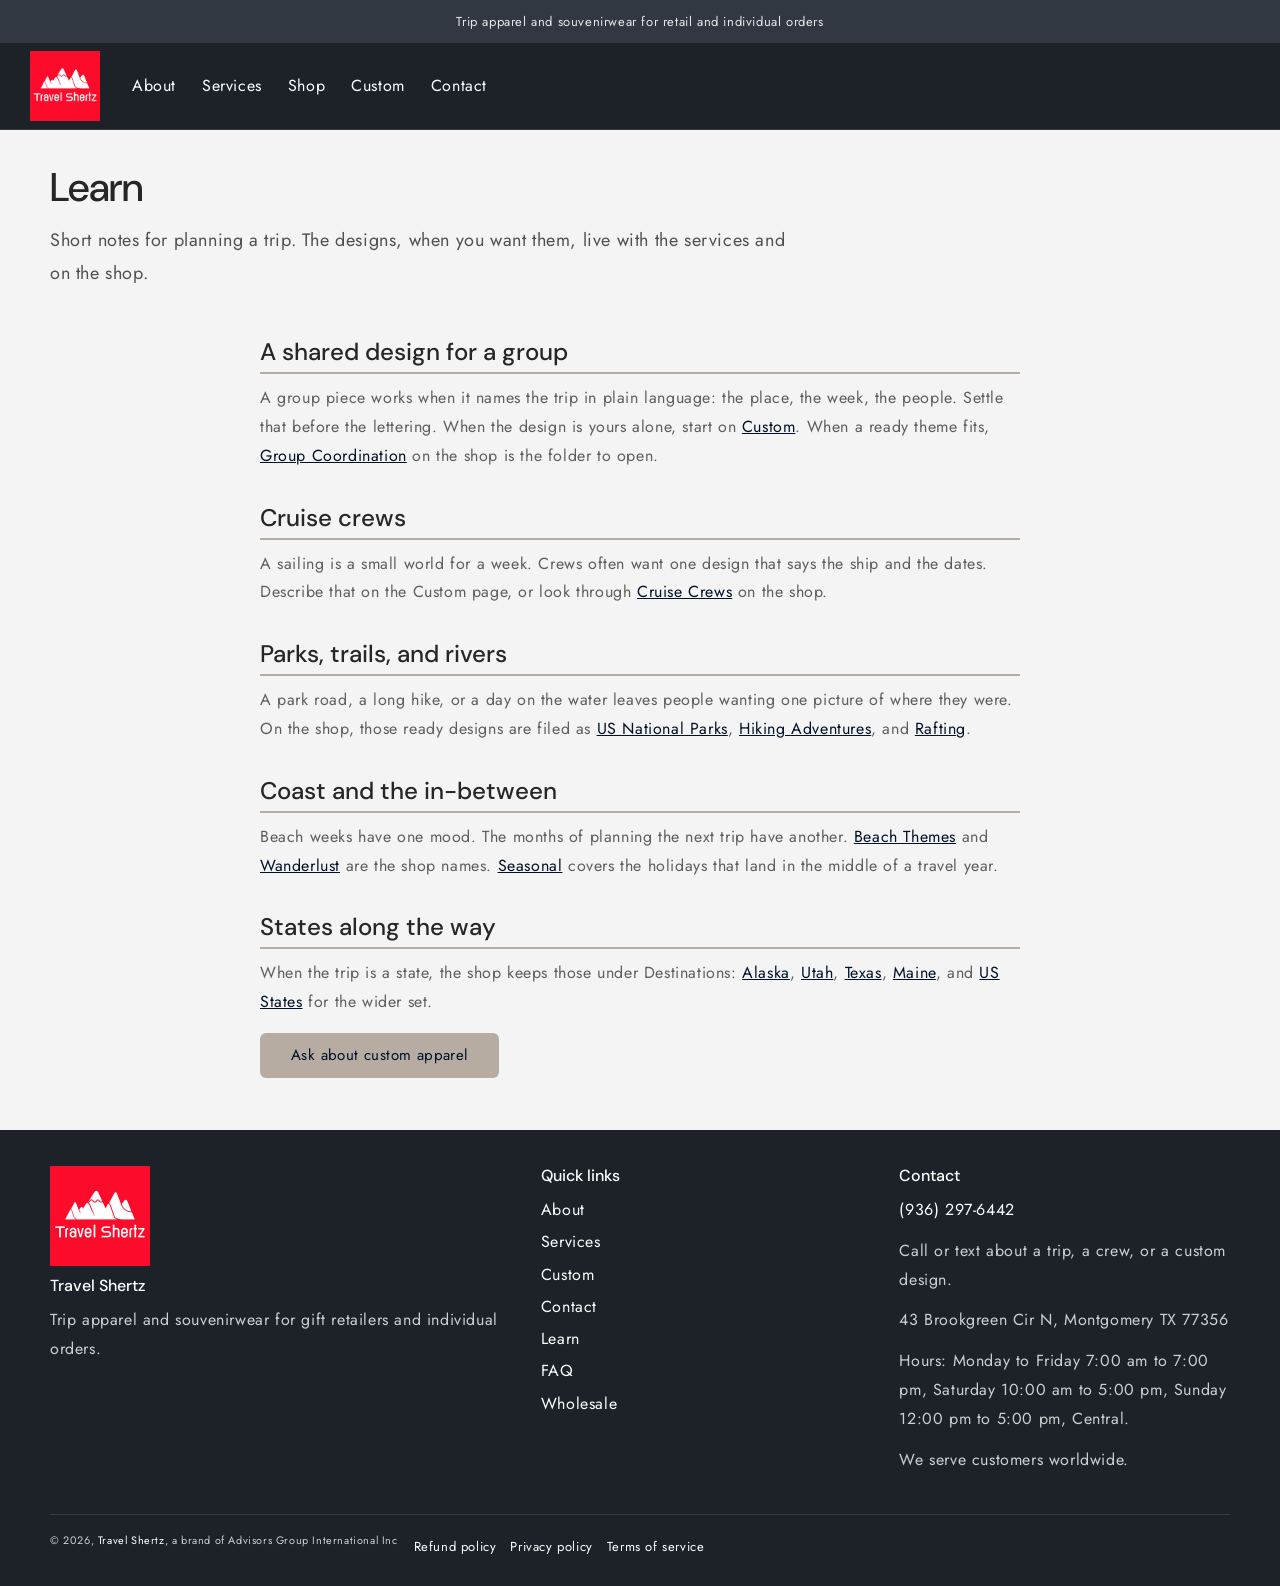
<file: learn/index.html>
<!DOCTYPE html>
<html lang="en">
<head>
<meta charset="utf-8">
<meta name="viewport" content="width=device-width, initial-scale=1">
<title>Learn – Travel Shertz</title>
<meta name="description" content="Travel notes from Travel Shertz for group trips, cruise crews, parks, coasts, and the states along the way.">

<link rel="canonical" href="https://travelshertz.com/learn/">
<meta name="theme-color" content="#1c2228">
<link rel="icon" href="/assets/logo.png">
<link rel="preconnect" href="https://fonts.googleapis.com">
<link rel="preconnect" href="https://fonts.gstatic.com" crossorigin>
<link href="https://fonts.googleapis.com/css2?family=DM+Sans:ital,opsz,wght@0,9..40,500;0,9..40,600&family=Jost:ital,wght@0,400;0,500;0,700;1,400&display=swap" rel="stylesheet">
<link rel="stylesheet" href="/assets/site.css">

<script>document.documentElement.classList.add("js")</script>
<script type="application/ld+json">
{
  "@context": "https://schema.org",
  "@graph": [
    {
      "@type": "WebPage",
      "@id": "https://travelshertz.com/learn/#webpage",
      "name": "Learn – Travel Shertz",
      "url": "https://travelshertz.com/learn/",
      "description": "Travel notes from Travel Shertz for group trips, cruise crews, parks, coasts, and the states along the way.",
      "isPartOf": {
        "@type": "WebSite",
        "@id": "https://travelshertz.com/#website",
        "name": "Travel Shertz",
        "url": "https://travelshertz.com/"
      }
    },
    {
      "@type": "BreadcrumbList",
      "@id": "https://travelshertz.com/learn/#breadcrumb",
      "itemListElement": [
        {
          "@type": "ListItem",
          "position": 1,
          "name": "Home",
          "item": "https://travelshertz.com/"
        },
        {
          "@type": "ListItem",
          "position": 2,
          "name": "Learn",
          "item": "https://travelshertz.com/learn/"
        }
      ]
    }
  ]
}
</script>
</head>
<body>
<a class="skip" href="#main">Skip to content</a>
<div class="announce"><p>Trip apparel and souvenirwear for retail and individual orders</p></div>
<header class="site-header">
  <div class="header-bar">
    <button class="nav-toggle" type="button" data-nav-toggle aria-expanded="false" aria-controls="nav">
      <span class="visually-hidden">Menu</span>
      <svg class="icon-open" xmlns="http://www.w3.org/2000/svg" fill="none" viewBox="0 0 18 16" aria-hidden="true"><path fill="currentColor" d="M1 .5a.5.5 0 1 0 0 1h15.71a.5.5 0 0 0 0-1zM.5 8a.5.5 0 0 1 .5-.5h15.71a.5.5 0 0 1 0 1H1A.5.5 0 0 1 .5 8m0 7a.5.5 0 0 1 .5-.5h15.71a.5.5 0 0 1 0 1H1a.5.5 0 0 1-.5-.5"/></svg>
      <svg class="icon-close" xmlns="http://www.w3.org/2000/svg" fill="none" viewBox="0 0 18 17" aria-hidden="true"><path fill="currentColor" d="M.865 15.978a.5.5 0 0 0 .707.707l7.433-7.431 7.579 7.282a.501.501 0 0 0 .846-.37.5.5 0 0 0-.153-.351L9.712 8.546l7.417-7.416a.5.5 0 1 0-.707-.708L8.991 7.853 1.413.573a.5.5 0 1 0-.693.72l7.563 7.268z"/></svg>
    </button>
    <a class="logo" href="/"><img src="/assets/logo.png" alt="Travel Shertz" width="70" height="70"></a>
    <span class="header-spacer" aria-hidden="true"></span>
    <nav id="nav" class="nav" data-nav aria-label="Primary">
      <ul class="primary">
        <li><a class="top" href="/about/">About</a></li>
        <li><a class="top" href="/services/">Services</a></li>
        <li class="has-sub" data-sub>
          <div class="shop-line">
            <a class="top" href="https://shop.travelshertz.com">Shop</a>
            <button class="sub-toggle" type="button" data-sub-toggle aria-expanded="false" aria-label="Show shop topics"><svg viewBox="0 0 10 6" aria-hidden="true"><path fill="currentColor" d="M9.354.646a.5.5 0 0 0-.708 0L5 4.293 1.354.646a.5.5 0 0 0-.708.708l4 4a.5.5 0 0 0 .708 0l4-4a.5.5 0 0 0 0-.708"/></svg></button>
          </div>
          <div class="sub">
            <div><p class="sub-label">Destinations</p><ul><li><a href="https://shop.travelshertz.com/collections/usa-souvenir-designs">US States</a></li>
<li><a href="https://shop.travelshertz.com/collections/alaska-souvenir-designs">Alaska</a></li>
<li><a href="https://shop.travelshertz.com/collections/utah-souvenir-designs">Utah</a></li>
<li><a href="https://shop.travelshertz.com/collections/texas-souvenir-designs">Texas</a></li>
<li><a href="https://shop.travelshertz.com/collections/maine-souvenir-designs">Maine</a></li>
<li><a href="https://shop.travelshertz.com/collections/us-national-park-souvenir-designs">US National Parks</a></li></ul></div>
<div><p class="sub-label">Group Themes</p><ul><li><a href="https://shop.travelshertz.com/collections/group-coordination">Group Coordination</a></li>
<li><a href="https://shop.travelshertz.com/collections/cruise-crews">Cruise Crews</a></li></ul></div>
<div><p class="sub-label">Travel Themes</p><ul><li><a href="https://shop.travelshertz.com/collections/beach-themes">Beach Themes</a></li>
<li><a href="https://shop.travelshertz.com/collections/hiking-adventures">Hiking Adventures</a></li>
<li><a href="https://shop.travelshertz.com/collections/rafting">Rafting</a></li>
<li><a href="https://shop.travelshertz.com/collections/wanderlust">Wanderlust</a></li></ul></div>
<div class="sub-single"><ul><li><a href="https://shop.travelshertz.com/collections/holiday-designs">Seasonal</a></li></ul></div>
          </div>
        </li>
        <li><a class="top" href="/custom/">Custom</a></li>
        <li><a class="top" href="/contact/">Contact</a></li>
      </ul>
    </nav>
  </div>
</header>
<main id="main">
<div class="page-width page-intro">
  <h1>Learn</h1>
  <p class="lede">Short notes for planning a trip. The designs, when you want them, live with the services and on the shop.</p>
</div>
<div class="page-width prose">
  <h2>A shared design for a group</h2>
  <p>A group piece works when it names the trip in plain language: the place, the week, the people. Settle that before the lettering. When the design is yours alone, start on <a href="/custom/">Custom</a>. When a ready theme fits, <a href="https://shop.travelshertz.com/collections/group-coordination">Group Coordination</a> on the shop is the folder to open.</p>
  <h2>Cruise crews</h2>
  <p>A sailing is a small world for a week. Crews often want one design that says the ship and the dates. Describe that on the Custom page, or look through <a href="https://shop.travelshertz.com/collections/cruise-crews">Cruise Crews</a> on the shop.</p>
  <h2>Parks, trails, and rivers</h2>
  <p>A park road, a long hike, or a day on the water leaves people wanting one picture of where they were. On the shop, those ready designs are filed as <a href="https://shop.travelshertz.com/collections/us-national-park-souvenir-designs">US National Parks</a>, <a href="https://shop.travelshertz.com/collections/hiking-adventures">Hiking Adventures</a>, and <a href="https://shop.travelshertz.com/collections/rafting">Rafting</a>.</p>
  <h2>Coast and the in-between</h2>
  <p>Beach weeks have one mood. The months of planning the next trip have another. <a href="https://shop.travelshertz.com/collections/beach-themes">Beach Themes</a> and <a href="https://shop.travelshertz.com/collections/wanderlust">Wanderlust</a> are the shop names. <a href="https://shop.travelshertz.com/collections/holiday-designs">Seasonal</a> covers the holidays that land in the middle of a travel year.</p>
  <h2>States along the way</h2>
  <p>When the trip is a state, the shop keeps those under Destinations: <a href="https://shop.travelshertz.com/collections/alaska-souvenir-designs">Alaska</a>, <a href="https://shop.travelshertz.com/collections/utah-souvenir-designs">Utah</a>, <a href="https://shop.travelshertz.com/collections/texas-souvenir-designs">Texas</a>, <a href="https://shop.travelshertz.com/collections/maine-souvenir-designs">Maine</a>, and <a href="https://shop.travelshertz.com/collections/usa-souvenir-designs">US States</a> for the wider set.</p>
  <p><a class="btn" href="/custom/">Ask about custom apparel</a></p>
</div>
</main>
<footer class="footer">
  <div class="page-width">
    <div class="footer-grid">
      <div>
        <img class="footer-logo" src="/assets/logo.png" alt="" width="100" height="100">
        <h2>Travel Shertz</h2>
        <p>Trip apparel and souvenirwear for gift retailers and individual orders.</p>
      </div>
      <div>
        <h2>Quick links</h2>
        <ul>
          <li><a href="/about/">About</a></li>
          <li><a href="/services/">Services</a></li>
          <li><a href="/custom/">Custom</a></li>
          <li><a href="/contact/">Contact</a></li>
          <li><a href="/learn/" aria-current="page">Learn</a></li>
          <li><a href="/faq/">FAQ</a></li>
          <li><a href="https://shop.travelshertz.com/pages/wholesale">Wholesale</a></li>
        </ul>
      </div>
      <div>
        <h2>Contact</h2>
        <p><a href="tel:+19362976442">(936) 297-6442</a></p>
        <p>Call or text about a trip, a crew, or a custom design.</p>
        <p>43 Brookgreen Cir N, Montgomery TX 77356</p>
        <p>Hours: Monday to Friday 7:00 am to 7:00 pm, Saturday 10:00 am to 5:00 pm, Sunday 12:00 pm to 5:00 pm, Central.</p>
        <p>We serve customers worldwide.</p>
      </div>
    </div>
    <div class="footer-base">
      <small>&copy; 2026, <a href="/">Travel Shertz</a>, a brand of Advisors Group International Inc</small>
      <ul>
        <li><a href="https://shop.travelshertz.com/policies/refund-policy">Refund policy</a></li>
        <li><a href="/privacy.html">Privacy policy</a></li>
        <li><a href="/terms.html">Terms of service</a></li>
      </ul>
    </div>
  </div>
</footer>
<script src="/assets/site.js"></script>
</body>
</html>
</file>
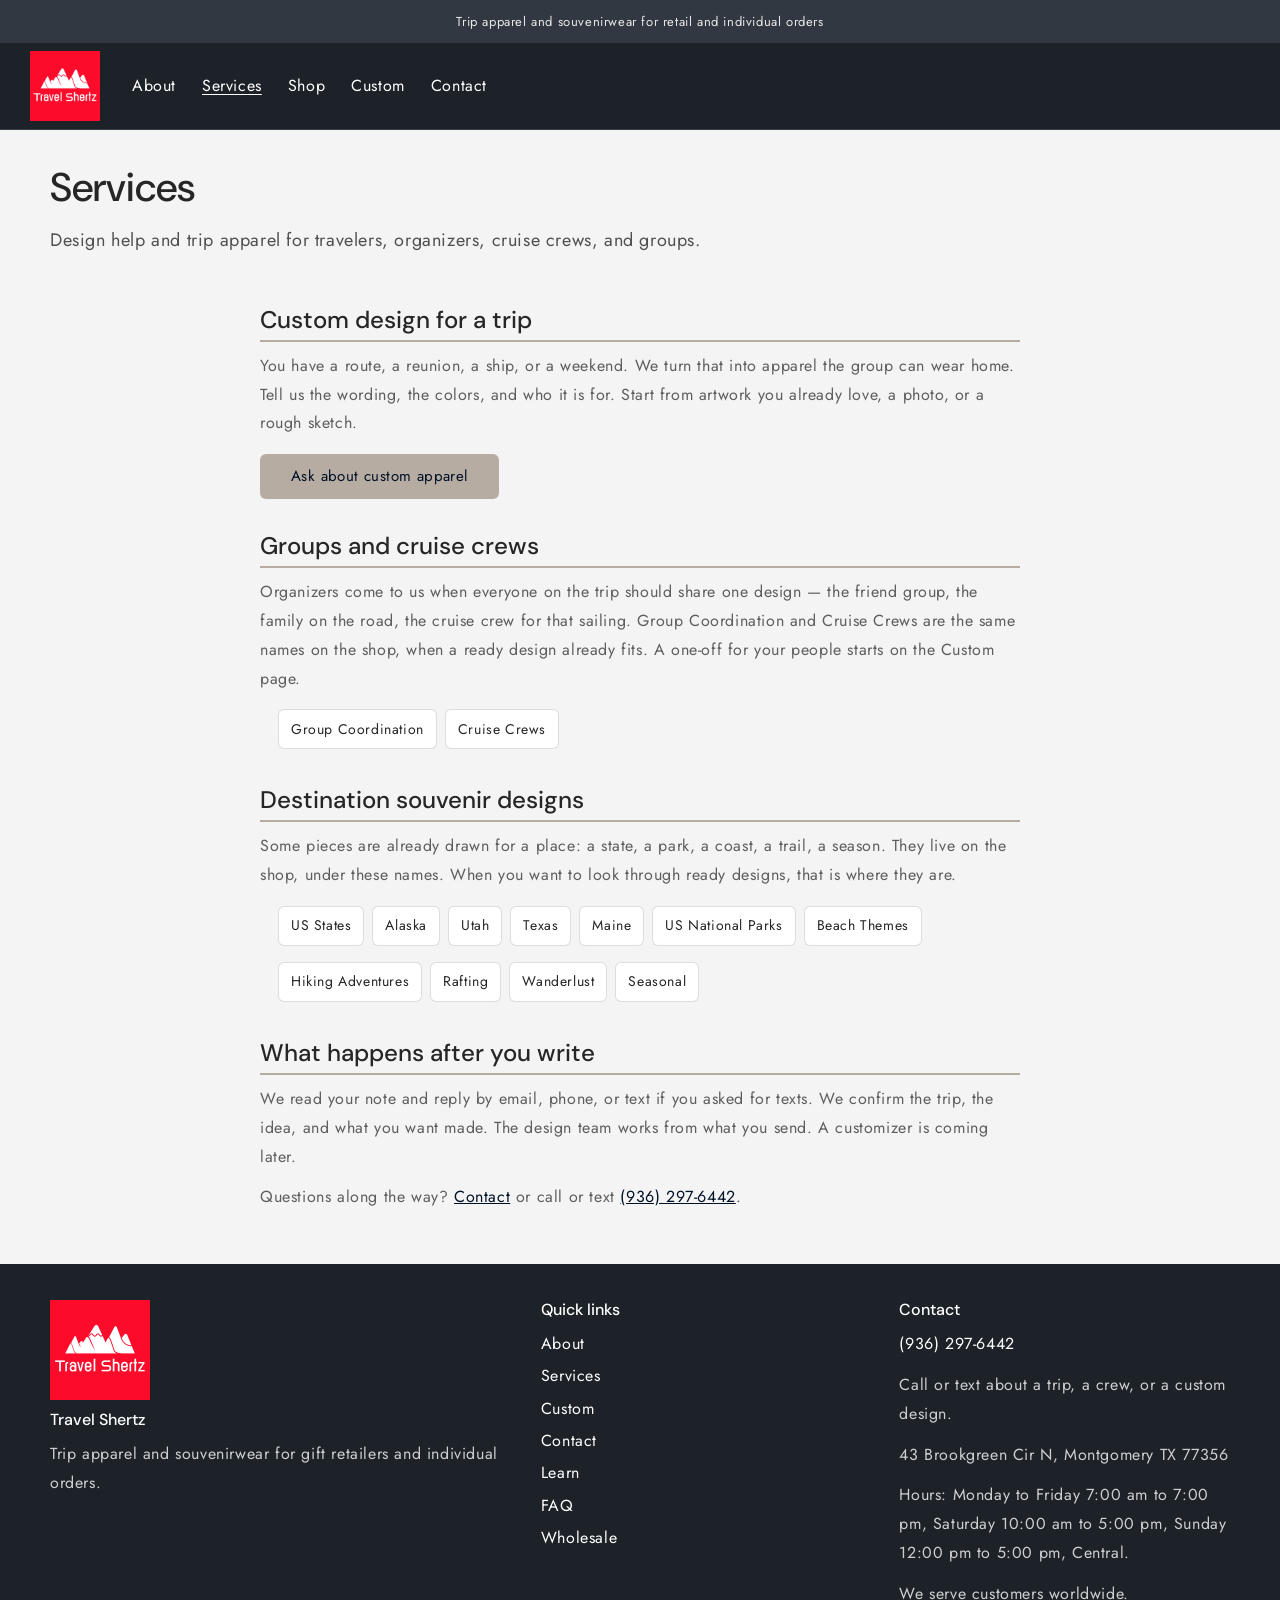
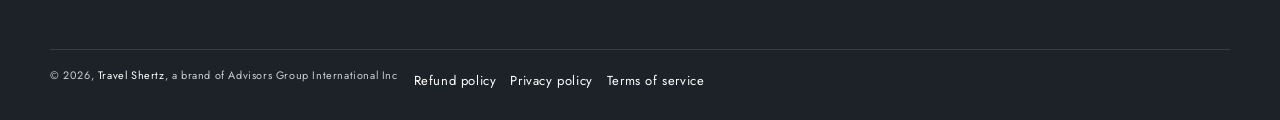
<file: services/index.html>
<!DOCTYPE html>
<html lang="en">
<head>
<meta charset="utf-8">
<meta name="viewport" content="width=device-width, initial-scale=1">
<title>Services – Travel Shertz</title>
<meta name="description" content="Custom trip designs, group and cruise crew apparel, and destination souvenirwear from Travel Shertz.">

<link rel="canonical" href="https://travelshertz.com/services/">
<meta name="theme-color" content="#1c2228">
<link rel="icon" href="/assets/logo.png">
<link rel="preconnect" href="https://fonts.googleapis.com">
<link rel="preconnect" href="https://fonts.gstatic.com" crossorigin>
<link href="https://fonts.googleapis.com/css2?family=DM+Sans:ital,opsz,wght@0,9..40,500;0,9..40,600&family=Jost:ital,wght@0,400;0,500;0,700;1,400&display=swap" rel="stylesheet">
<link rel="stylesheet" href="/assets/site.css">

<script>document.documentElement.classList.add("js")</script>
<script type="application/ld+json">
{
  "@context": "https://schema.org",
  "@graph": [
    {
      "@type": "WebPage",
      "@id": "https://travelshertz.com/services/#webpage",
      "name": "Services – Travel Shertz",
      "url": "https://travelshertz.com/services/",
      "description": "Custom trip designs, group and cruise crew apparel, and destination souvenirwear from Travel Shertz.",
      "isPartOf": {
        "@type": "WebSite",
        "@id": "https://travelshertz.com/#website",
        "name": "Travel Shertz",
        "url": "https://travelshertz.com/"
      }
    },
    {
      "@type": "BreadcrumbList",
      "@id": "https://travelshertz.com/services/#breadcrumb",
      "itemListElement": [
        {
          "@type": "ListItem",
          "position": 1,
          "name": "Home",
          "item": "https://travelshertz.com/"
        },
        {
          "@type": "ListItem",
          "position": 2,
          "name": "Services",
          "item": "https://travelshertz.com/services/"
        }
      ]
    },
    {
      "@type": "Service",
      "name": "Custom design for a trip",
      "description": "You have a route, a reunion, a ship, or a weekend. We turn that into apparel the group can wear home. Tell us the wording, the colors, and who it is for. Start from artwork you already love, a photo, or a rough sketch.",
      "provider": {
        "@id": "https://travelshertz.com/#organization"
      }
    },
    {
      "@type": "Service",
      "name": "Groups and cruise crews",
      "description": "Organizers come to us when everyone on the trip should share one design — the friend group, the family on the road, the cruise crew for that sailing.",
      "provider": {
        "@id": "https://travelshertz.com/#organization"
      }
    },
    {
      "@type": "Service",
      "name": "Destination souvenir designs",
      "description": "Some pieces are already drawn for a place: a state, a park, a coast, a trail, a season. They live on the shop, under these names. When you want to look through ready designs, that is where they are.",
      "provider": {
        "@id": "https://travelshertz.com/#organization"
      }
    }
  ]
}
</script>
</head>
<body>
<a class="skip" href="#main">Skip to content</a>
<div class="announce"><p>Trip apparel and souvenirwear for retail and individual orders</p></div>
<header class="site-header">
  <div class="header-bar">
    <button class="nav-toggle" type="button" data-nav-toggle aria-expanded="false" aria-controls="nav">
      <span class="visually-hidden">Menu</span>
      <svg class="icon-open" xmlns="http://www.w3.org/2000/svg" fill="none" viewBox="0 0 18 16" aria-hidden="true"><path fill="currentColor" d="M1 .5a.5.5 0 1 0 0 1h15.71a.5.5 0 0 0 0-1zM.5 8a.5.5 0 0 1 .5-.5h15.71a.5.5 0 0 1 0 1H1A.5.5 0 0 1 .5 8m0 7a.5.5 0 0 1 .5-.5h15.71a.5.5 0 0 1 0 1H1a.5.5 0 0 1-.5-.5"/></svg>
      <svg class="icon-close" xmlns="http://www.w3.org/2000/svg" fill="none" viewBox="0 0 18 17" aria-hidden="true"><path fill="currentColor" d="M.865 15.978a.5.5 0 0 0 .707.707l7.433-7.431 7.579 7.282a.501.501 0 0 0 .846-.37.5.5 0 0 0-.153-.351L9.712 8.546l7.417-7.416a.5.5 0 1 0-.707-.708L8.991 7.853 1.413.573a.5.5 0 1 0-.693.72l7.563 7.268z"/></svg>
    </button>
    <a class="logo" href="/"><img src="/assets/logo.png" alt="Travel Shertz" width="70" height="70"></a>
    <span class="header-spacer" aria-hidden="true"></span>
    <nav id="nav" class="nav" data-nav aria-label="Primary">
      <ul class="primary">
        <li><a class="top" href="/about/">About</a></li>
        <li><a class="top" href="/services/" aria-current="page">Services</a></li>
        <li class="has-sub" data-sub>
          <div class="shop-line">
            <a class="top" href="https://shop.travelshertz.com">Shop</a>
            <button class="sub-toggle" type="button" data-sub-toggle aria-expanded="false" aria-label="Show shop topics"><svg viewBox="0 0 10 6" aria-hidden="true"><path fill="currentColor" d="M9.354.646a.5.5 0 0 0-.708 0L5 4.293 1.354.646a.5.5 0 0 0-.708.708l4 4a.5.5 0 0 0 .708 0l4-4a.5.5 0 0 0 0-.708"/></svg></button>
          </div>
          <div class="sub">
            <div><p class="sub-label">Destinations</p><ul><li><a href="https://shop.travelshertz.com/collections/usa-souvenir-designs">US States</a></li>
<li><a href="https://shop.travelshertz.com/collections/alaska-souvenir-designs">Alaska</a></li>
<li><a href="https://shop.travelshertz.com/collections/utah-souvenir-designs">Utah</a></li>
<li><a href="https://shop.travelshertz.com/collections/texas-souvenir-designs">Texas</a></li>
<li><a href="https://shop.travelshertz.com/collections/maine-souvenir-designs">Maine</a></li>
<li><a href="https://shop.travelshertz.com/collections/us-national-park-souvenir-designs">US National Parks</a></li></ul></div>
<div><p class="sub-label">Group Themes</p><ul><li><a href="https://shop.travelshertz.com/collections/group-coordination">Group Coordination</a></li>
<li><a href="https://shop.travelshertz.com/collections/cruise-crews">Cruise Crews</a></li></ul></div>
<div><p class="sub-label">Travel Themes</p><ul><li><a href="https://shop.travelshertz.com/collections/beach-themes">Beach Themes</a></li>
<li><a href="https://shop.travelshertz.com/collections/hiking-adventures">Hiking Adventures</a></li>
<li><a href="https://shop.travelshertz.com/collections/rafting">Rafting</a></li>
<li><a href="https://shop.travelshertz.com/collections/wanderlust">Wanderlust</a></li></ul></div>
<div class="sub-single"><ul><li><a href="https://shop.travelshertz.com/collections/holiday-designs">Seasonal</a></li></ul></div>
          </div>
        </li>
        <li><a class="top" href="/custom/">Custom</a></li>
        <li><a class="top" href="/contact/">Contact</a></li>
      </ul>
    </nav>
  </div>
</header>
<main id="main">
<div class="page-width page-intro">
  <h1>Services</h1>
  <p class="lede">Design help and trip apparel for travelers, organizers, cruise crews, and groups.</p>
</div>
<div class="page-width prose">
  <h2 id="custom">Custom design for a trip</h2>
  <p>You have a route, a reunion, a ship, or a weekend. We turn that into apparel the group can wear home. Tell us the wording, the colors, and who it is for. Start from artwork you already love, a photo, or a rough sketch.</p>
  <p><a class="btn" href="/custom/">Ask about custom apparel</a></p>
  <h2 id="groups">Groups and cruise crews</h2>
  <p>Organizers come to us when everyone on the trip should share one design — the friend group, the family on the road, the cruise crew for that sailing. Group Coordination and Cruise Crews are the same names on the shop, when a ready design already fits. A one-off for your people starts on the Custom page.</p>
  <ul class="nouns">
    <li><a href="https://shop.travelshertz.com/collections/group-coordination">Group Coordination</a></li>
    <li><a href="https://shop.travelshertz.com/collections/cruise-crews">Cruise Crews</a></li>
  </ul>
  <h2 id="destinations">Destination souvenir designs</h2>
  <p>Some pieces are already drawn for a place: a state, a park, a coast, a trail, a season. They live on the shop, under these names. When you want to look through ready designs, that is where they are.</p>
  <ul class="nouns">
    <li><a href="https://shop.travelshertz.com/collections/usa-souvenir-designs">US States</a></li>
<li><a href="https://shop.travelshertz.com/collections/alaska-souvenir-designs">Alaska</a></li>
<li><a href="https://shop.travelshertz.com/collections/utah-souvenir-designs">Utah</a></li>
<li><a href="https://shop.travelshertz.com/collections/texas-souvenir-designs">Texas</a></li>
<li><a href="https://shop.travelshertz.com/collections/maine-souvenir-designs">Maine</a></li>
<li><a href="https://shop.travelshertz.com/collections/us-national-park-souvenir-designs">US National Parks</a></li>
<li><a href="https://shop.travelshertz.com/collections/beach-themes">Beach Themes</a></li>
<li><a href="https://shop.travelshertz.com/collections/hiking-adventures">Hiking Adventures</a></li>
<li><a href="https://shop.travelshertz.com/collections/rafting">Rafting</a></li>
<li><a href="https://shop.travelshertz.com/collections/wanderlust">Wanderlust</a></li>
<li><a href="https://shop.travelshertz.com/collections/holiday-designs">Seasonal</a></li>
  </ul>
  <h2>What happens after you write</h2>
  <p>We read your note and reply by email, phone, or text if you asked for texts. We confirm the trip, the idea, and what you want made. The design team works from what you send. A customizer is coming later.</p>
  <p>Questions along the way? <a href="/contact/">Contact</a> or call or text <a href="tel:+19362976442">(936) 297-6442</a>.</p>
</div>
</main>
<footer class="footer">
  <div class="page-width">
    <div class="footer-grid">
      <div>
        <img class="footer-logo" src="/assets/logo.png" alt="" width="100" height="100">
        <h2>Travel Shertz</h2>
        <p>Trip apparel and souvenirwear for gift retailers and individual orders.</p>
      </div>
      <div>
        <h2>Quick links</h2>
        <ul>
          <li><a href="/about/">About</a></li>
          <li><a href="/services/" aria-current="page">Services</a></li>
          <li><a href="/custom/">Custom</a></li>
          <li><a href="/contact/">Contact</a></li>
          <li><a href="/learn/">Learn</a></li>
          <li><a href="/faq/">FAQ</a></li>
          <li><a href="https://shop.travelshertz.com/pages/wholesale">Wholesale</a></li>
        </ul>
      </div>
      <div>
        <h2>Contact</h2>
        <p><a href="tel:+19362976442">(936) 297-6442</a></p>
        <p>Call or text about a trip, a crew, or a custom design.</p>
        <p>43 Brookgreen Cir N, Montgomery TX 77356</p>
        <p>Hours: Monday to Friday 7:00 am to 7:00 pm, Saturday 10:00 am to 5:00 pm, Sunday 12:00 pm to 5:00 pm, Central.</p>
        <p>We serve customers worldwide.</p>
      </div>
    </div>
    <div class="footer-base">
      <small>&copy; 2026, <a href="/">Travel Shertz</a>, a brand of Advisors Group International Inc</small>
      <ul>
        <li><a href="https://shop.travelshertz.com/policies/refund-policy">Refund policy</a></li>
        <li><a href="/privacy.html">Privacy policy</a></li>
        <li><a href="/terms.html">Terms of service</a></li>
      </ul>
    </div>
  </div>
</footer>
<script src="/assets/site.js"></script>
</body>
</html>
</file>
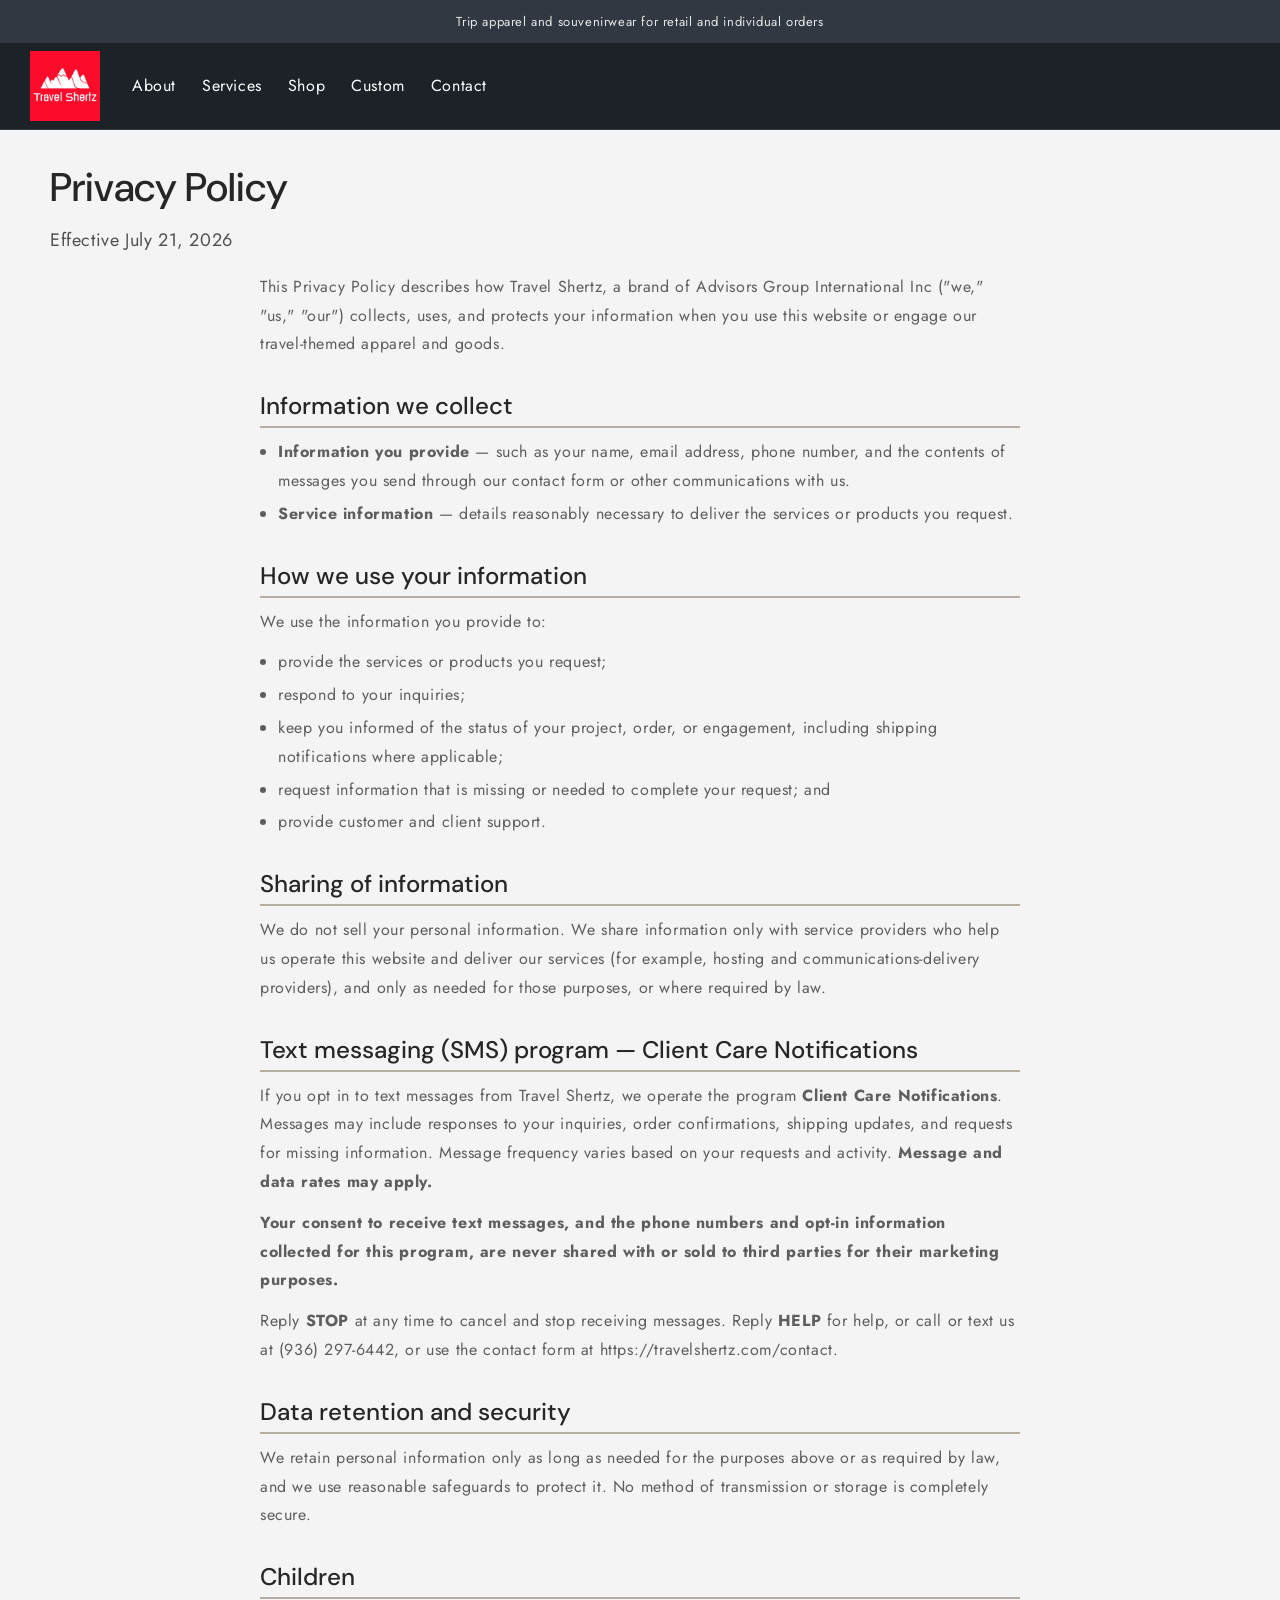
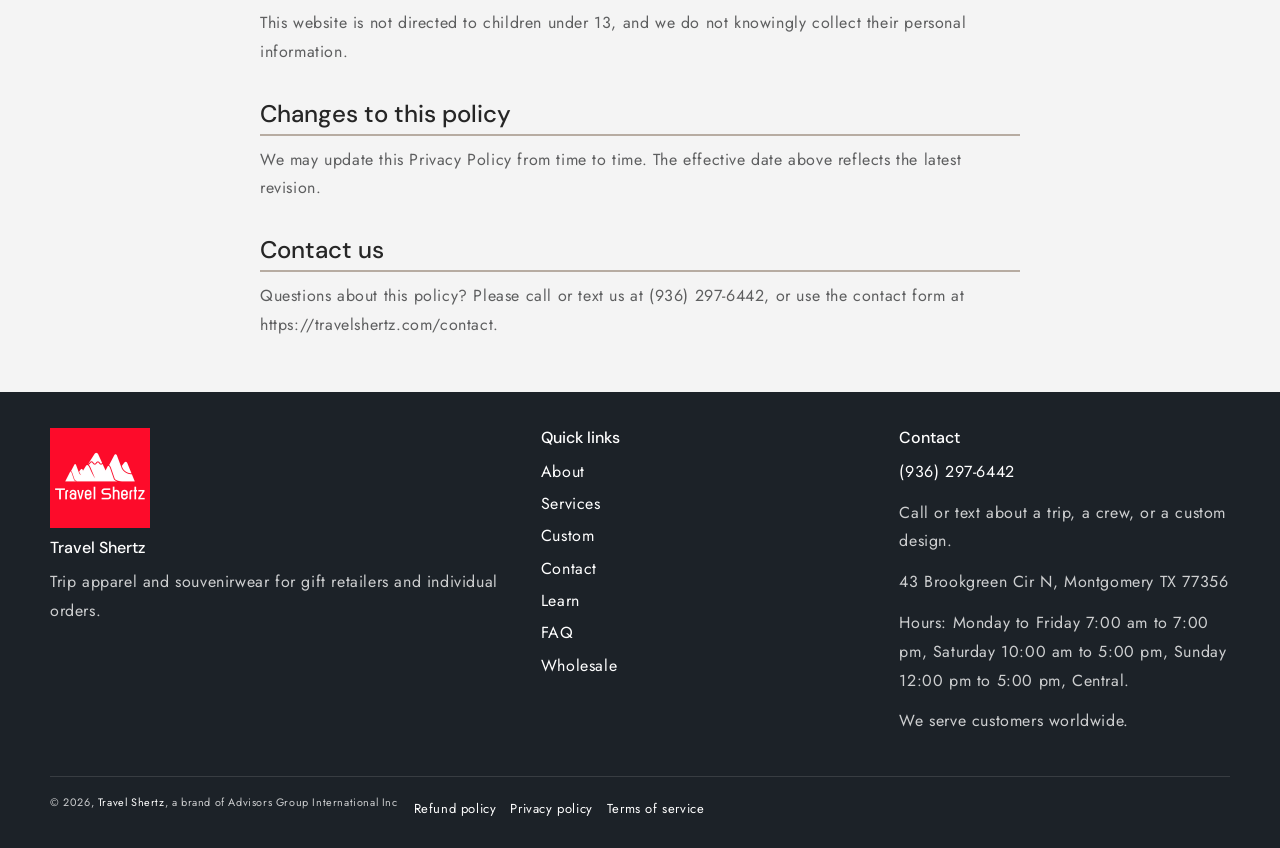
<file: privacy.html>
<!DOCTYPE html>
<html lang="en">
<head>
<meta charset="utf-8">
<meta name="viewport" content="width=device-width, initial-scale=1">
<title>Privacy Policy – Travel Shertz</title>
<meta name="description" content="Privacy Policy for Travel Shertz, a brand of Advisors Group International Inc.">
<meta name="robots" content="noindex">
<link rel="canonical" href="https://travelshertz.com/privacy.html">
<meta name="theme-color" content="#1c2228">
<link rel="icon" href="/assets/logo.png">
<link rel="preconnect" href="https://fonts.googleapis.com">
<link rel="preconnect" href="https://fonts.gstatic.com" crossorigin>
<link href="https://fonts.googleapis.com/css2?family=DM+Sans:ital,opsz,wght@0,9..40,500;0,9..40,600&family=Jost:ital,wght@0,400;0,500;0,700;1,400&display=swap" rel="stylesheet">
<link rel="stylesheet" href="/assets/site.css">

<script>document.documentElement.classList.add("js")</script>
</head>
<body>
<a class="skip" href="#main">Skip to content</a>
<div class="announce"><p>Trip apparel and souvenirwear for retail and individual orders</p></div>
<header class="site-header">
  <div class="header-bar">
    <button class="nav-toggle" type="button" data-nav-toggle aria-expanded="false" aria-controls="nav">
      <span class="visually-hidden">Menu</span>
      <svg class="icon-open" xmlns="http://www.w3.org/2000/svg" fill="none" viewBox="0 0 18 16" aria-hidden="true"><path fill="currentColor" d="M1 .5a.5.5 0 1 0 0 1h15.71a.5.5 0 0 0 0-1zM.5 8a.5.5 0 0 1 .5-.5h15.71a.5.5 0 0 1 0 1H1A.5.5 0 0 1 .5 8m0 7a.5.5 0 0 1 .5-.5h15.71a.5.5 0 0 1 0 1H1a.5.5 0 0 1-.5-.5"/></svg>
      <svg class="icon-close" xmlns="http://www.w3.org/2000/svg" fill="none" viewBox="0 0 18 17" aria-hidden="true"><path fill="currentColor" d="M.865 15.978a.5.5 0 0 0 .707.707l7.433-7.431 7.579 7.282a.501.501 0 0 0 .846-.37.5.5 0 0 0-.153-.351L9.712 8.546l7.417-7.416a.5.5 0 1 0-.707-.708L8.991 7.853 1.413.573a.5.5 0 1 0-.693.72l7.563 7.268z"/></svg>
    </button>
    <a class="logo" href="/"><img src="/assets/logo.png" alt="Travel Shertz" width="70" height="70"></a>
    <span class="header-spacer" aria-hidden="true"></span>
    <nav id="nav" class="nav" data-nav aria-label="Primary">
      <ul class="primary">
        <li><a class="top" href="/about/">About</a></li>
        <li><a class="top" href="/services/">Services</a></li>
        <li class="has-sub" data-sub>
          <div class="shop-line">
            <a class="top" href="https://shop.travelshertz.com">Shop</a>
            <button class="sub-toggle" type="button" data-sub-toggle aria-expanded="false" aria-label="Show shop topics"><svg viewBox="0 0 10 6" aria-hidden="true"><path fill="currentColor" d="M9.354.646a.5.5 0 0 0-.708 0L5 4.293 1.354.646a.5.5 0 0 0-.708.708l4 4a.5.5 0 0 0 .708 0l4-4a.5.5 0 0 0 0-.708"/></svg></button>
          </div>
          <div class="sub">
            <div><p class="sub-label">Destinations</p><ul><li><a href="https://shop.travelshertz.com/collections/usa-souvenir-designs">US States</a></li>
<li><a href="https://shop.travelshertz.com/collections/alaska-souvenir-designs">Alaska</a></li>
<li><a href="https://shop.travelshertz.com/collections/utah-souvenir-designs">Utah</a></li>
<li><a href="https://shop.travelshertz.com/collections/texas-souvenir-designs">Texas</a></li>
<li><a href="https://shop.travelshertz.com/collections/maine-souvenir-designs">Maine</a></li>
<li><a href="https://shop.travelshertz.com/collections/us-national-park-souvenir-designs">US National Parks</a></li></ul></div>
<div><p class="sub-label">Group Themes</p><ul><li><a href="https://shop.travelshertz.com/collections/group-coordination">Group Coordination</a></li>
<li><a href="https://shop.travelshertz.com/collections/cruise-crews">Cruise Crews</a></li></ul></div>
<div><p class="sub-label">Travel Themes</p><ul><li><a href="https://shop.travelshertz.com/collections/beach-themes">Beach Themes</a></li>
<li><a href="https://shop.travelshertz.com/collections/hiking-adventures">Hiking Adventures</a></li>
<li><a href="https://shop.travelshertz.com/collections/rafting">Rafting</a></li>
<li><a href="https://shop.travelshertz.com/collections/wanderlust">Wanderlust</a></li></ul></div>
<div class="sub-single"><ul><li><a href="https://shop.travelshertz.com/collections/holiday-designs">Seasonal</a></li></ul></div>
          </div>
        </li>
        <li><a class="top" href="/custom/">Custom</a></li>
        <li><a class="top" href="/contact/">Contact</a></li>
      </ul>
    </nav>
  </div>
</header>
<main id="main">
<div class="page-width page-intro">
  <h1>Privacy Policy</h1>
  <p class="lede">Effective July 21, 2026</p>
</div>
<div class="page-width prose">
<p>This Privacy Policy describes how Travel Shertz, a brand of Advisors Group International Inc ("we," "us," "our") collects, uses, and protects your information when you use this website or engage our travel-themed apparel and goods.</p>
<h2>Information we collect</h2>
<ul>
<li><strong>Information you provide</strong> — such as your name, email address, phone number, and the contents of messages you send through our contact form or other communications with us.</li>
<li><strong>Service information</strong> — details reasonably necessary to deliver the services or products you request.</li>
</ul>
<h2>How we use your information</h2>
<p>We use the information you provide to:</p>
<ul>
<li>provide the services or products you request;</li>
<li>respond to your inquiries;</li>
<li>keep you informed of the status of your project, order, or engagement, including shipping notifications where applicable;</li>
<li>request information that is missing or needed to complete your request; and</li>
<li>provide customer and client support.</li>
</ul>
<h2>Sharing of information</h2>
<p>We do not sell your personal information. We share information only with service providers who help us operate this website and deliver our services (for example, hosting and communications-delivery providers), and only as needed for those purposes, or where required by law.</p>
<h2>Text messaging (SMS) program — Client Care Notifications</h2>
<p>If you opt in to text messages from Travel Shertz, we operate the program <strong>Client Care Notifications</strong>. Messages may include responses to your inquiries, order confirmations, shipping updates, and requests for missing information. Message frequency varies based on your requests and activity. <strong>Message and data rates may apply.</strong></p>
<p><strong>Your consent to receive text messages, and the phone numbers and opt-in information collected for this program, are never shared with or sold to third parties for their marketing purposes.</strong></p>
<p>Reply <strong>STOP</strong> at any time to cancel and stop receiving messages. Reply <strong>HELP</strong> for help, or call or text us at (936) 297-6442, or use the contact form at https://travelshertz.com/contact.</p>
<h2>Data retention and security</h2>
<p>We retain personal information only as long as needed for the purposes above or as required by law, and we use reasonable safeguards to protect it. No method of transmission or storage is completely secure.</p>
<h2>Children</h2>
<p>This website is not directed to children under 13, and we do not knowingly collect their personal information.</p>
<h2>Changes to this policy</h2>
<p>We may update this Privacy Policy from time to time. The effective date above reflects the latest revision.</p>
<h2>Contact us</h2>
<p>Questions about this policy? Please call or text us at (936) 297-6442, or use the contact form at https://travelshertz.com/contact.</p>
</div>
</main>
<footer class="footer">
  <div class="page-width">
    <div class="footer-grid">
      <div>
        <img class="footer-logo" src="/assets/logo.png" alt="" width="100" height="100">
        <h2>Travel Shertz</h2>
        <p>Trip apparel and souvenirwear for gift retailers and individual orders.</p>
      </div>
      <div>
        <h2>Quick links</h2>
        <ul>
          <li><a href="/about/">About</a></li>
          <li><a href="/services/">Services</a></li>
          <li><a href="/custom/">Custom</a></li>
          <li><a href="/contact/">Contact</a></li>
          <li><a href="/learn/">Learn</a></li>
          <li><a href="/faq/">FAQ</a></li>
          <li><a href="https://shop.travelshertz.com/pages/wholesale">Wholesale</a></li>
        </ul>
      </div>
      <div>
        <h2>Contact</h2>
        <p><a href="tel:+19362976442">(936) 297-6442</a></p>
        <p>Call or text about a trip, a crew, or a custom design.</p>
        <p>43 Brookgreen Cir N, Montgomery TX 77356</p>
        <p>Hours: Monday to Friday 7:00 am to 7:00 pm, Saturday 10:00 am to 5:00 pm, Sunday 12:00 pm to 5:00 pm, Central.</p>
        <p>We serve customers worldwide.</p>
      </div>
    </div>
    <div class="footer-base">
      <small>&copy; 2026, <a href="/">Travel Shertz</a>, a brand of Advisors Group International Inc</small>
      <ul>
        <li><a href="https://shop.travelshertz.com/policies/refund-policy">Refund policy</a></li>
        <li><a href="/privacy.html">Privacy policy</a></li>
        <li><a href="/terms.html">Terms of service</a></li>
      </ul>
    </div>
  </div>
</footer>
<script src="/assets/site.js"></script>
</body>
</html>
</file>
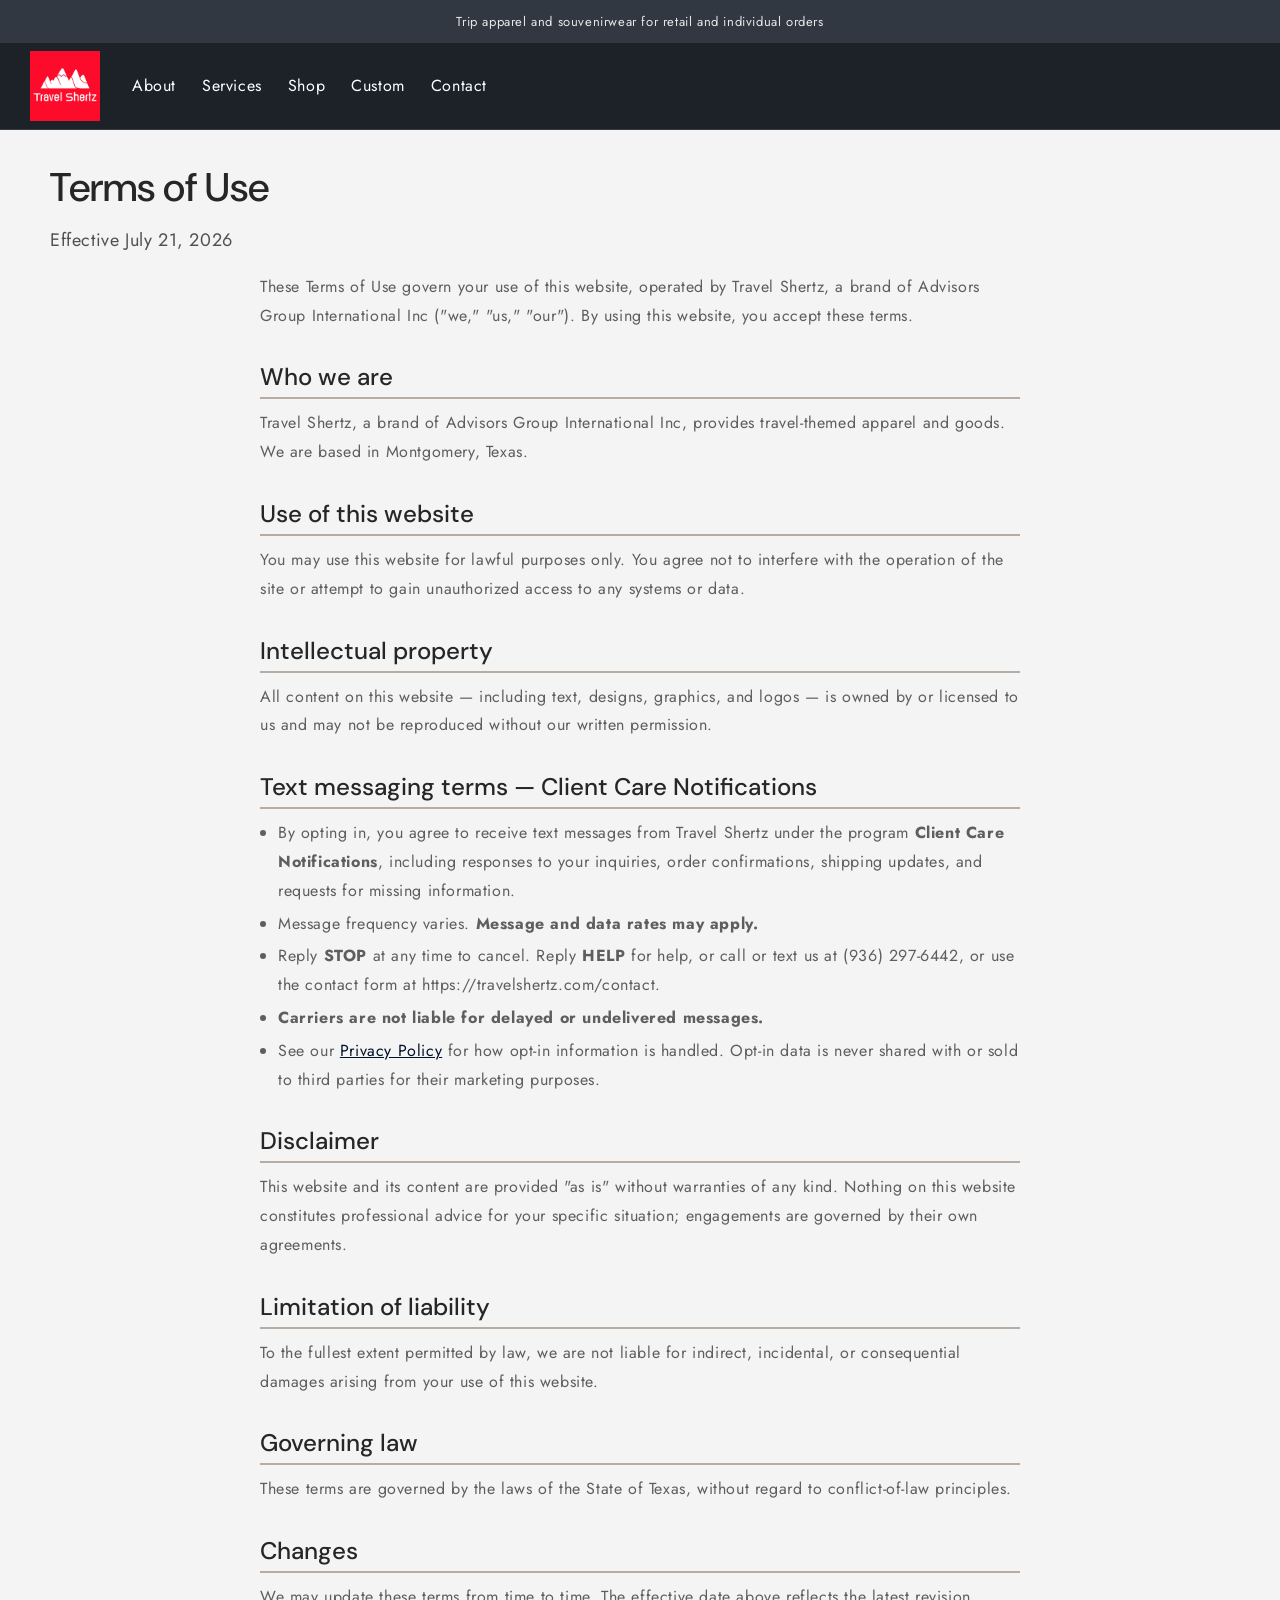
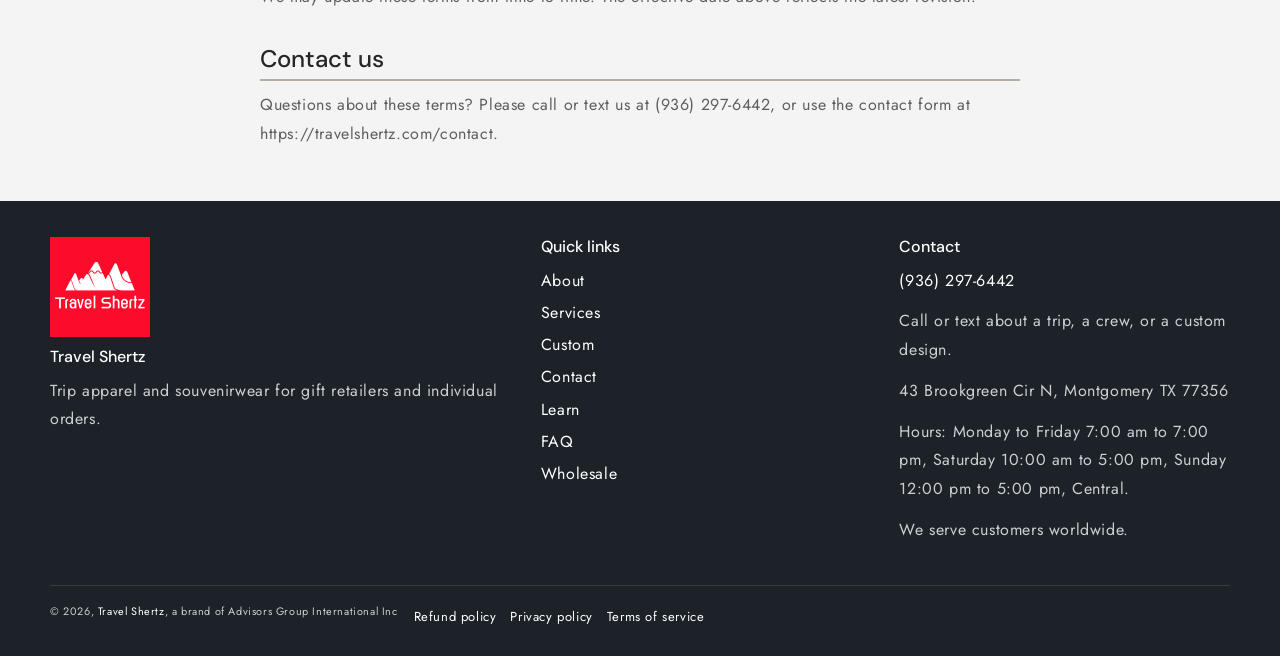
<file: terms.html>
<!DOCTYPE html>
<html lang="en">
<head>
<meta charset="utf-8">
<meta name="viewport" content="width=device-width, initial-scale=1">
<title>Terms of Use – Travel Shertz</title>
<meta name="description" content="Terms of Use for Travel Shertz, a brand of Advisors Group International Inc.">
<meta name="robots" content="noindex">
<link rel="canonical" href="https://travelshertz.com/terms.html">
<meta name="theme-color" content="#1c2228">
<link rel="icon" href="/assets/logo.png">
<link rel="preconnect" href="https://fonts.googleapis.com">
<link rel="preconnect" href="https://fonts.gstatic.com" crossorigin>
<link href="https://fonts.googleapis.com/css2?family=DM+Sans:ital,opsz,wght@0,9..40,500;0,9..40,600&family=Jost:ital,wght@0,400;0,500;0,700;1,400&display=swap" rel="stylesheet">
<link rel="stylesheet" href="/assets/site.css">

<script>document.documentElement.classList.add("js")</script>
</head>
<body>
<a class="skip" href="#main">Skip to content</a>
<div class="announce"><p>Trip apparel and souvenirwear for retail and individual orders</p></div>
<header class="site-header">
  <div class="header-bar">
    <button class="nav-toggle" type="button" data-nav-toggle aria-expanded="false" aria-controls="nav">
      <span class="visually-hidden">Menu</span>
      <svg class="icon-open" xmlns="http://www.w3.org/2000/svg" fill="none" viewBox="0 0 18 16" aria-hidden="true"><path fill="currentColor" d="M1 .5a.5.5 0 1 0 0 1h15.71a.5.5 0 0 0 0-1zM.5 8a.5.5 0 0 1 .5-.5h15.71a.5.5 0 0 1 0 1H1A.5.5 0 0 1 .5 8m0 7a.5.5 0 0 1 .5-.5h15.71a.5.5 0 0 1 0 1H1a.5.5 0 0 1-.5-.5"/></svg>
      <svg class="icon-close" xmlns="http://www.w3.org/2000/svg" fill="none" viewBox="0 0 18 17" aria-hidden="true"><path fill="currentColor" d="M.865 15.978a.5.5 0 0 0 .707.707l7.433-7.431 7.579 7.282a.501.501 0 0 0 .846-.37.5.5 0 0 0-.153-.351L9.712 8.546l7.417-7.416a.5.5 0 1 0-.707-.708L8.991 7.853 1.413.573a.5.5 0 1 0-.693.72l7.563 7.268z"/></svg>
    </button>
    <a class="logo" href="/"><img src="/assets/logo.png" alt="Travel Shertz" width="70" height="70"></a>
    <span class="header-spacer" aria-hidden="true"></span>
    <nav id="nav" class="nav" data-nav aria-label="Primary">
      <ul class="primary">
        <li><a class="top" href="/about/">About</a></li>
        <li><a class="top" href="/services/">Services</a></li>
        <li class="has-sub" data-sub>
          <div class="shop-line">
            <a class="top" href="https://shop.travelshertz.com">Shop</a>
            <button class="sub-toggle" type="button" data-sub-toggle aria-expanded="false" aria-label="Show shop topics"><svg viewBox="0 0 10 6" aria-hidden="true"><path fill="currentColor" d="M9.354.646a.5.5 0 0 0-.708 0L5 4.293 1.354.646a.5.5 0 0 0-.708.708l4 4a.5.5 0 0 0 .708 0l4-4a.5.5 0 0 0 0-.708"/></svg></button>
          </div>
          <div class="sub">
            <div><p class="sub-label">Destinations</p><ul><li><a href="https://shop.travelshertz.com/collections/usa-souvenir-designs">US States</a></li>
<li><a href="https://shop.travelshertz.com/collections/alaska-souvenir-designs">Alaska</a></li>
<li><a href="https://shop.travelshertz.com/collections/utah-souvenir-designs">Utah</a></li>
<li><a href="https://shop.travelshertz.com/collections/texas-souvenir-designs">Texas</a></li>
<li><a href="https://shop.travelshertz.com/collections/maine-souvenir-designs">Maine</a></li>
<li><a href="https://shop.travelshertz.com/collections/us-national-park-souvenir-designs">US National Parks</a></li></ul></div>
<div><p class="sub-label">Group Themes</p><ul><li><a href="https://shop.travelshertz.com/collections/group-coordination">Group Coordination</a></li>
<li><a href="https://shop.travelshertz.com/collections/cruise-crews">Cruise Crews</a></li></ul></div>
<div><p class="sub-label">Travel Themes</p><ul><li><a href="https://shop.travelshertz.com/collections/beach-themes">Beach Themes</a></li>
<li><a href="https://shop.travelshertz.com/collections/hiking-adventures">Hiking Adventures</a></li>
<li><a href="https://shop.travelshertz.com/collections/rafting">Rafting</a></li>
<li><a href="https://shop.travelshertz.com/collections/wanderlust">Wanderlust</a></li></ul></div>
<div class="sub-single"><ul><li><a href="https://shop.travelshertz.com/collections/holiday-designs">Seasonal</a></li></ul></div>
          </div>
        </li>
        <li><a class="top" href="/custom/">Custom</a></li>
        <li><a class="top" href="/contact/">Contact</a></li>
      </ul>
    </nav>
  </div>
</header>
<main id="main">
<div class="page-width page-intro">
  <h1>Terms of Use</h1>
  <p class="lede">Effective July 21, 2026</p>
</div>
<div class="page-width prose">
<p>These Terms of Use govern your use of this website, operated by Travel Shertz, a brand of Advisors Group International Inc ("we," "us," "our"). By using this website, you accept these terms.</p>
<h2>Who we are</h2>
<p>Travel Shertz, a brand of Advisors Group International Inc, provides travel-themed apparel and goods. We are based in Montgomery, Texas.</p>
<h2>Use of this website</h2>
<p>You may use this website for lawful purposes only. You agree not to interfere with the operation of the site or attempt to gain unauthorized access to any systems or data.</p>
<h2>Intellectual property</h2>
<p>All content on this website — including text, designs, graphics, and logos — is owned by or licensed to us and may not be reproduced without our written permission.</p>
<h2>Text messaging terms — Client Care Notifications</h2>
<ul>
<li>By opting in, you agree to receive text messages from Travel Shertz under the program <strong>Client Care Notifications</strong>, including responses to your inquiries, order confirmations, shipping updates, and requests for missing information.</li>
<li>Message frequency varies. <strong>Message and data rates may apply.</strong></li>
<li>Reply <strong>STOP</strong> at any time to cancel. Reply <strong>HELP</strong> for help, or call or text us at (936) 297-6442, or use the contact form at https://travelshertz.com/contact.</li>
<li><strong>Carriers are not liable for delayed or undelivered messages.</strong></li>
<li>See our <a href="/privacy.html">Privacy Policy</a> for how opt-in information is handled. Opt-in data is never shared with or sold to third parties for their marketing purposes.</li>
</ul>
<h2>Disclaimer</h2>
<p>This website and its content are provided "as is" without warranties of any kind. Nothing on this website constitutes professional advice for your specific situation; engagements are governed by their own agreements.</p>
<h2>Limitation of liability</h2>
<p>To the fullest extent permitted by law, we are not liable for indirect, incidental, or consequential damages arising from your use of this website.</p>
<h2>Governing law</h2>
<p>These terms are governed by the laws of the State of Texas, without regard to conflict-of-law principles.</p>
<h2>Changes</h2>
<p>We may update these terms from time to time. The effective date above reflects the latest revision.</p>
<h2>Contact us</h2>
<p>Questions about these terms? Please call or text us at (936) 297-6442, or use the contact form at https://travelshertz.com/contact.</p>
</div>
</main>
<footer class="footer">
  <div class="page-width">
    <div class="footer-grid">
      <div>
        <img class="footer-logo" src="/assets/logo.png" alt="" width="100" height="100">
        <h2>Travel Shertz</h2>
        <p>Trip apparel and souvenirwear for gift retailers and individual orders.</p>
      </div>
      <div>
        <h2>Quick links</h2>
        <ul>
          <li><a href="/about/">About</a></li>
          <li><a href="/services/">Services</a></li>
          <li><a href="/custom/">Custom</a></li>
          <li><a href="/contact/">Contact</a></li>
          <li><a href="/learn/">Learn</a></li>
          <li><a href="/faq/">FAQ</a></li>
          <li><a href="https://shop.travelshertz.com/pages/wholesale">Wholesale</a></li>
        </ul>
      </div>
      <div>
        <h2>Contact</h2>
        <p><a href="tel:+19362976442">(936) 297-6442</a></p>
        <p>Call or text about a trip, a crew, or a custom design.</p>
        <p>43 Brookgreen Cir N, Montgomery TX 77356</p>
        <p>Hours: Monday to Friday 7:00 am to 7:00 pm, Saturday 10:00 am to 5:00 pm, Sunday 12:00 pm to 5:00 pm, Central.</p>
        <p>We serve customers worldwide.</p>
      </div>
    </div>
    <div class="footer-base">
      <small>&copy; 2026, <a href="/">Travel Shertz</a>, a brand of Advisors Group International Inc</small>
      <ul>
        <li><a href="https://shop.travelshertz.com/policies/refund-policy">Refund policy</a></li>
        <li><a href="/privacy.html">Privacy policy</a></li>
        <li><a href="/terms.html">Terms of service</a></li>
      </ul>
    </div>
  </div>
</footer>
<script src="/assets/site.js"></script>
</body>
</html>
</file>
<file: assets/site.css>
/* Visual system matched to shop.travelshertz.com: Jost body, DM Sans headings, charcoal header, taupe buttons. */
:root {
  --bg: #f4f4f4;
  --paper: #ffffff;
  --ink: #2b2c2d;
  --strong: #262626;
  --muted: rgba(43, 44, 45, 0.75);
  --link: #001128;
  --header: #1c2228;
  --bar: #323841;
  --taupe: #b7aca2;
  --taupe-deep: #797068;
  --sand: #c2b7ac;
  --line: rgba(43, 44, 45, 0.16);
  --radius: 8px;
  --btn: 6px;
  --font: Jost, "Segoe UI", sans-serif;
  --display: "DM Sans", "Segoe UI", sans-serif;
  --page: 120rem;
}

*,
*::before,
*::after { box-sizing: border-box; }

html { font-size: 62.5%; scroll-behavior: smooth; }

body {
  margin: 0;
  min-height: 100%;
  background: var(--bg);
  color: var(--muted);
  font-family: var(--font);
  font-size: 1.6rem;
  font-weight: 400;
  letter-spacing: 0.06rem;
  line-height: 1.8;
}

img { max-width: 100%; height: auto; }

h1, h2, h3, .sub-label {
  font-family: var(--display);
  font-weight: 500;
  letter-spacing: 0;
  color: var(--strong);
  line-height: 1.25;
}

h1 { font-size: 3rem; margin: 0 0 1.2rem; }
h2 { font-size: 2.2rem; margin: 0 0 1rem; }
h3 { font-size: 1.7rem; margin: 0 0 0.6rem; }

@media (min-width: 750px) {
  h1 { font-size: 4rem; }
  h2 { font-size: 2.4rem; }
}

p { margin: 0 0 1.2rem; }
a { color: var(--link); }
button, input, select, textarea { font: inherit; letter-spacing: 0.04rem; }

.skip {
  position: absolute;
  left: 1rem;
  top: -8rem;
  background: #fff;
  color: #000;
  padding: 1rem 1.4rem;
  z-index: 80;
  border-radius: var(--btn);
}
.skip:focus { top: 1rem; }

.visually-hidden {
  position: absolute;
  width: 1px;
  height: 1px;
  padding: 0;
  margin: -1px;
  overflow: hidden;
  clip: rect(0, 0, 0, 0);
  white-space: nowrap;
  border: 0;
}

.page-width {
  width: min(var(--page), calc(100% - 3rem));
  margin-inline: auto;
}
@media (min-width: 990px) {
  .page-width { width: min(var(--page), calc(100% - 10rem)); }
}

.announce {
  background: var(--bar);
  color: rgba(255, 255, 255, 0.88);
  text-align: center;
  padding: 1rem 1.5rem;
  font-size: 1.3rem;
}
.announce p { margin: 0; }

.site-header {
  position: sticky;
  top: 0;
  z-index: 50;
  background: var(--header);
  border-bottom: 1px solid rgba(255, 255, 255, 0.12);
}

.header-bar {
  display: grid;
  grid-template-columns: 4.4rem 1fr 4.4rem;
  align-items: center;
  min-height: 7.4rem;
  padding: 0.6rem 1.2rem;
  position: relative;
}

.logo { justify-self: center; display: flex; line-height: 0; text-decoration: none; }
.logo img { width: 70px; height: 70px; }

.nav-toggle {
  display: none;
  width: 4.4rem;
  height: 4.4rem;
  border: 0;
  background: transparent;
  color: #fff;
  padding: 0;
  cursor: pointer;
  align-items: center;
  justify-content: center;
}
.js .nav-toggle { display: inline-flex; }
.nav-toggle svg { width: 1.8rem; height: 1.6rem; }
.nav-toggle .icon-close { display: none; }
.nav-toggle[aria-expanded="true"] .icon-open { display: none; }
.nav-toggle[aria-expanded="true"] .icon-close { display: block; }

.primary, .sub ul, .nouns, .footer ul { list-style: none; margin: 0; padding: 0; }

.primary a.top {
  color: var(--strong);
  text-decoration: none;
  display: flex;
  align-items: center;
  min-height: 4.4rem;
  padding: 0.4rem 2rem;
}
.primary a.top:hover,
.primary a[aria-current="page"] { text-decoration: underline; text-underline-offset: 0.3rem; }

.nav {
  grid-column: 1 / -1;
  background: var(--bg);
  color: var(--ink);
}
.js .nav { display: none; }
.js .nav.is-open {
  display: block;
  position: absolute;
  left: 0;
  right: 0;
  top: 100%;
  max-height: calc(100vh - 8rem);
  overflow: auto;
  box-shadow: 0 8px 20px rgba(0, 17, 40, 0.12);
  border-top: 1px solid var(--line);
}

.shop-line { display: flex; align-items: center; justify-content: space-between; }
.shop-line .top { flex: 1; }
.sub-toggle {
  display: none;
  width: 4.4rem;
  height: 4.4rem;
  margin-right: 0.6rem;
  border: 0;
  background: transparent;
  color: var(--strong);
  cursor: pointer;
}
.js .sub-toggle { display: inline-flex; align-items: center; justify-content: center; }
.sub-toggle svg { width: 1rem; height: 0.6rem; }
.sub-toggle[aria-expanded="true"] svg { transform: rotate(180deg); }

.sub { padding: 0 2rem 1.4rem 3.2rem; }
.js .sub { display: none; }
.js .has-sub.is-open .sub { display: block; }
.sub-label {
  margin: 1rem 0 0.4rem;
  font-size: 1.4rem;
}
.sub-single { padding-top: 1rem; }
.sub-single a { font-family: var(--display); font-weight: 500; color: var(--strong); }
.sub a {
  display: block;
  color: var(--ink);
  text-decoration: none;
  padding: 0.45rem 0;
  font-size: 1.5rem;
}
.sub a:hover { text-decoration: underline; text-underline-offset: 0.25rem; }

@media (min-width: 990px) {
  .header-bar {
    display: flex;
    gap: 1.2rem;
    padding: 0.8rem 3rem;
  }
  .header-spacer, .nav-toggle, .sub-toggle { display: none !important; }
  .logo { justify-self: auto; margin-right: 0.8rem; }
  .nav, .js .nav {
    display: block;
    position: static;
    background: transparent;
    max-height: none;
    overflow: visible;
    box-shadow: none;
    border: 0;
    grid-column: auto;
  }
  .primary { display: flex; align-items: center; gap: 0.2rem; }
  .primary a.top {
    color: #fff;
    padding: 1rem 1.2rem;
    min-height: 0;
  }
  .header-bar { position: relative; }
  .has-sub { position: static; }
  .sub, .js .sub {
    display: none;
    position: absolute;
    top: calc(100% - 0.2rem);
    left: 16rem;
    right: auto;
    width: max-content;
    max-width: calc(100vw - 8rem);
    padding: 2rem 2.2rem 2.2rem;
    background: var(--bg);
    border-radius: var(--radius);
    box-shadow: 0 4px 16px rgba(0, 17, 40, 0.12);
    grid-template-columns: max-content max-content max-content max-content;
    gap: 1.6rem 3.2rem;
    z-index: 60;
  }
  .has-sub:hover .sub,
  .has-sub:focus-within .sub,
  .js .has-sub:hover .sub,
  .js .has-sub:focus-within .sub { display: grid; }
  .sub-label { margin-top: 0; color: var(--strong); }
  .sub-single { padding-top: 0; }
  .sub-single a { padding-top: 0; }
  .sub a { color: rgba(43, 44, 45, 0.9); padding: 0.35rem 0; }
}

.hero {
  position: relative;
  display: flex;
  align-items: center;
  min-height: 34rem;
  background: var(--header);
  overflow: hidden;
}
@media (min-width: 750px) {
  .hero { min-height: 56rem; }
}
.hero-media, .hero-shade { position: absolute; inset: 0; width: 100%; height: 100%; }
.hero-media { object-fit: cover; }
.hero-shade { background: #323841; opacity: 0.4; }
.hero-inner { position: relative; z-index: 1; padding: 3rem 0; width: min(var(--page), calc(100% - 3rem)); margin-inline: auto; }
@media (min-width: 990px) {
  .hero-inner { width: min(var(--page), calc(100% - 10rem)); }
}
.hero-box {
  background: var(--bar);
  color: rgba(255, 255, 255, 0.88);
  border-radius: var(--radius);
  padding: 2.6rem 2rem;
  max-width: 62rem;
}
@media (min-width: 750px) {
  .hero-box { padding: 4rem 3.5rem; }
}
.hero-box h1 { color: #fff; margin-bottom: 1.4rem; }
.hero-box p { margin: 0; font-size: 1.6rem; }
.hero-actions { display: flex; flex-wrap: wrap; gap: 1rem; margin-top: 2.2rem; }
@media (max-width: 749px) {
  .hero-inner { text-align: center; }
  .hero-box { margin-inline: auto; max-width: 100%; }
  .hero-actions { flex-direction: column; align-items: stretch; }
  .hero-actions .btn { width: 100%; }
}

.btn {
  display: inline-flex;
  align-items: center;
  justify-content: center;
  min-height: 4.5rem;
  padding: 0 3rem;
  border-radius: var(--btn);
  border: 1px solid transparent;
  background: var(--taupe);
  color: var(--strong);
  text-decoration: none;
  cursor: pointer;
  font-size: 1.5rem;
  letter-spacing: 0.04rem;
}
.btn:hover { background: #a89d93; text-decoration: none; }
.btn-secondary {
  background: transparent;
  color: #fff;
  border-color: rgba(255, 255, 255, 0.85);
}
.btn-secondary:hover { background: rgba(255, 255, 255, 0.08); }
.btn-line {
  background: transparent;
  color: var(--strong);
  border-color: rgba(38, 38, 38, 0.45);
}
.btn-line:hover { background: rgba(38, 38, 38, 0.05); }
.band-sand .btn { background: #fdfdfd; color: var(--strong); }
.band-sand .btn:hover { background: #fff; }
.band-dark .btn { background: #fff; color: #001128; }
.band-dark .btn:hover { background: #f4f4f4; }

.section { padding: 3.6rem 0 4.2rem; }
@media (min-width: 750px) {
  .section { padding: 4.8rem 0 5.6rem; }
}
.section-head { max-width: 72rem; margin-bottom: 2.2rem; }
.section-head h2, .section-head p:last-child { margin-bottom: 0; }
.section-head p { margin-top: 0.8rem; }

.cards { display: grid; gap: 1.2rem; grid-template-columns: minmax(0, 1fr); }
@media (min-width: 750px) {
  .cards.cols-2 { grid-template-columns: repeat(2, minmax(0, 1fr)); }
  .cards.cols-3 { grid-template-columns: repeat(3, minmax(0, 1fr)); }
  .cards.cols-4 { grid-template-columns: repeat(2, minmax(0, 1fr)); }
}
@media (min-width: 990px) {
  .cards.cols-4 { grid-template-columns: repeat(4, minmax(0, 1fr)); }
}

.card, .text-card {
  background: var(--paper);
  border-radius: var(--radius);
  color: var(--muted);
  overflow: hidden;
}
a.card, a.text-card { display: flex; flex-direction: column; height: 100%; text-decoration: none; color: var(--muted); }
a.card:hover h3, a.text-card:hover h3 { text-decoration: underline; text-underline-offset: 0.3rem; }
.card img { width: 100%; max-width: 100%; aspect-ratio: 1; object-fit: cover; background: #fff; display: block; }
.card-body, .text-card { padding: 1.5rem 1.6rem 1.7rem; }
.text-card h3, .card h3 { color: var(--strong); }
.card p, .text-card p { margin: 0; font-size: 1.5rem; }
.card .more, .text-card .more { display: inline-block; margin-top: 0.8rem; color: var(--link); font-size: 1.4rem; }

.band-sand { background: var(--sand); color: rgba(38, 38, 38, 0.82); }
.band-sand h2, .band-sand h3 { color: var(--strong); }
.band-dark { background: var(--header); color: rgba(255, 255, 255, 0.82); }
.band-dark h2, .band-dark h3 { color: #fff; }
.band-dark .section-head p { color: rgba(255, 255, 255, 0.82); }

.nouns { display: flex; flex-wrap: wrap; gap: 0.8rem; margin-top: 1.8rem; }
.nouns a {
  display: inline-flex;
  align-items: center;
  min-height: 4rem;
  padding: 0.4rem 1.2rem;
  border-radius: var(--btn);
  background: var(--bar);
  color: #fff;
  text-decoration: none;
  font-size: 1.4rem;
}
.nouns a:hover { text-decoration: underline; text-underline-offset: 0.25rem; }
.band-light .nouns a, .prose .nouns a { background: #fff; color: var(--strong); border: 1px solid var(--line); }

.split {
  display: grid;
  gap: 2rem;
}
@media (min-width: 750px) {
  .split { grid-template-columns: 1.15fr 0.85fr; align-items: start; }
}

.page-intro { padding: 3.2rem 0 0.4rem; }
.page-intro .lede { max-width: 74rem; font-size: 1.8rem; color: rgba(43, 44, 45, 0.82); }

.prose { max-width: 76rem; padding-bottom: 4rem; }
.prose h2 { margin-top: 3.2rem; padding-bottom: 0.5rem; border-bottom: 2px solid var(--taupe); }
.prose ul { margin: 0 0 1.4rem; padding-left: 1.8rem; }
.prose li { margin: 0.4rem 0; }
.prose a { color: var(--link); }

.note {
  background: #fff;
  border-radius: var(--radius);
  padding: 1.6rem 1.8rem;
  margin: 0 0 2rem;
}
.note h2 { margin: 0 0 0.8rem; padding: 0; border: 0; font-size: 2rem; }
.prose .btn { margin-top: 0.4rem; }
.band-sand .note { background: rgba(255, 255, 255, 0.45); }

.form { display: grid; gap: 1.4rem; max-width: 64rem; }
.form label { display: block; color: var(--strong); font-weight: 500; font-size: 1.4rem; margin-bottom: 0.45rem; }
.hint { display: block; margin-top: 0.4rem; font-size: 1.3rem; font-weight: 400; color: var(--muted); }
input[type="text"], input[type="email"], input[type="tel"], input[type="url"], input:not([type]), select, textarea {
  width: 100%;
  color: var(--strong);
  background: #fff;
  border: 1px solid rgba(43, 44, 45, 0.55);
  border-radius: var(--btn);
  padding: 1.2rem 1.4rem;
}
a[href^="tel:"] { white-space: nowrap; }
textarea { min-height: 14rem; resize: vertical; }
input:focus, select:focus, textarea:focus { outline: 2px solid var(--taupe-deep); outline-offset: 1px; }
.optin {
  display: flex;
  gap: 1rem;
  align-items: flex-start;
  background: #fff;
  border: 1px solid var(--line);
  border-radius: var(--radius);
  padding: 1.2rem 1.3rem;
}
.optin input { width: auto; margin-top: 0.45rem; }
.optin span { font-size: 1.3rem; letter-spacing: 0.02rem; line-height: 1.55; font-weight: 400; color: var(--muted); }
.optin a { color: var(--link); }
input.hp { position: absolute; left: -10000px; top: auto; width: 1px; height: 1px; overflow: hidden; padding: 0; border: 0; }
.status { min-height: 1.6em; color: var(--strong); font-size: 1.5rem; }
.actions-row { display: flex; flex-wrap: wrap; gap: 1rem; align-items: center; }

.footer {
  background: var(--header);
  color: rgba(255, 255, 255, 0.78);
  padding: 3.6rem 0 2.4rem;
}
.footer a { color: #fff; text-decoration: none; }
.footer a:hover { text-decoration: underline; text-underline-offset: 0.25rem; }
.footer h2 { color: #fff; font-size: 1.6rem; margin: 0 0 1rem; }
.footer-grid { display: grid; gap: 2.8rem; }
@media (min-width: 750px) {
  .footer-grid { grid-template-columns: 1.4fr 1fr 1fr; }
}
.footer-logo { width: 100px; height: 100px; display: block; margin-bottom: 1rem; }
.footer li { margin: 0.35rem 0; }
.footer-base {
  display: flex;
  flex-wrap: wrap;
  gap: 0.8rem 1.6rem;
  margin-top: 2.8rem;
  padding-top: 1.6rem;
  border-top: 1px solid rgba(255, 255, 255, 0.12);
  font-size: 1.3rem;
}
.footer-base ul { display: flex; flex-wrap: wrap; gap: 0.4rem 1.4rem; }

:focus-visible { outline: 2px solid #c2b7ac; outline-offset: 2px; }
</file>
